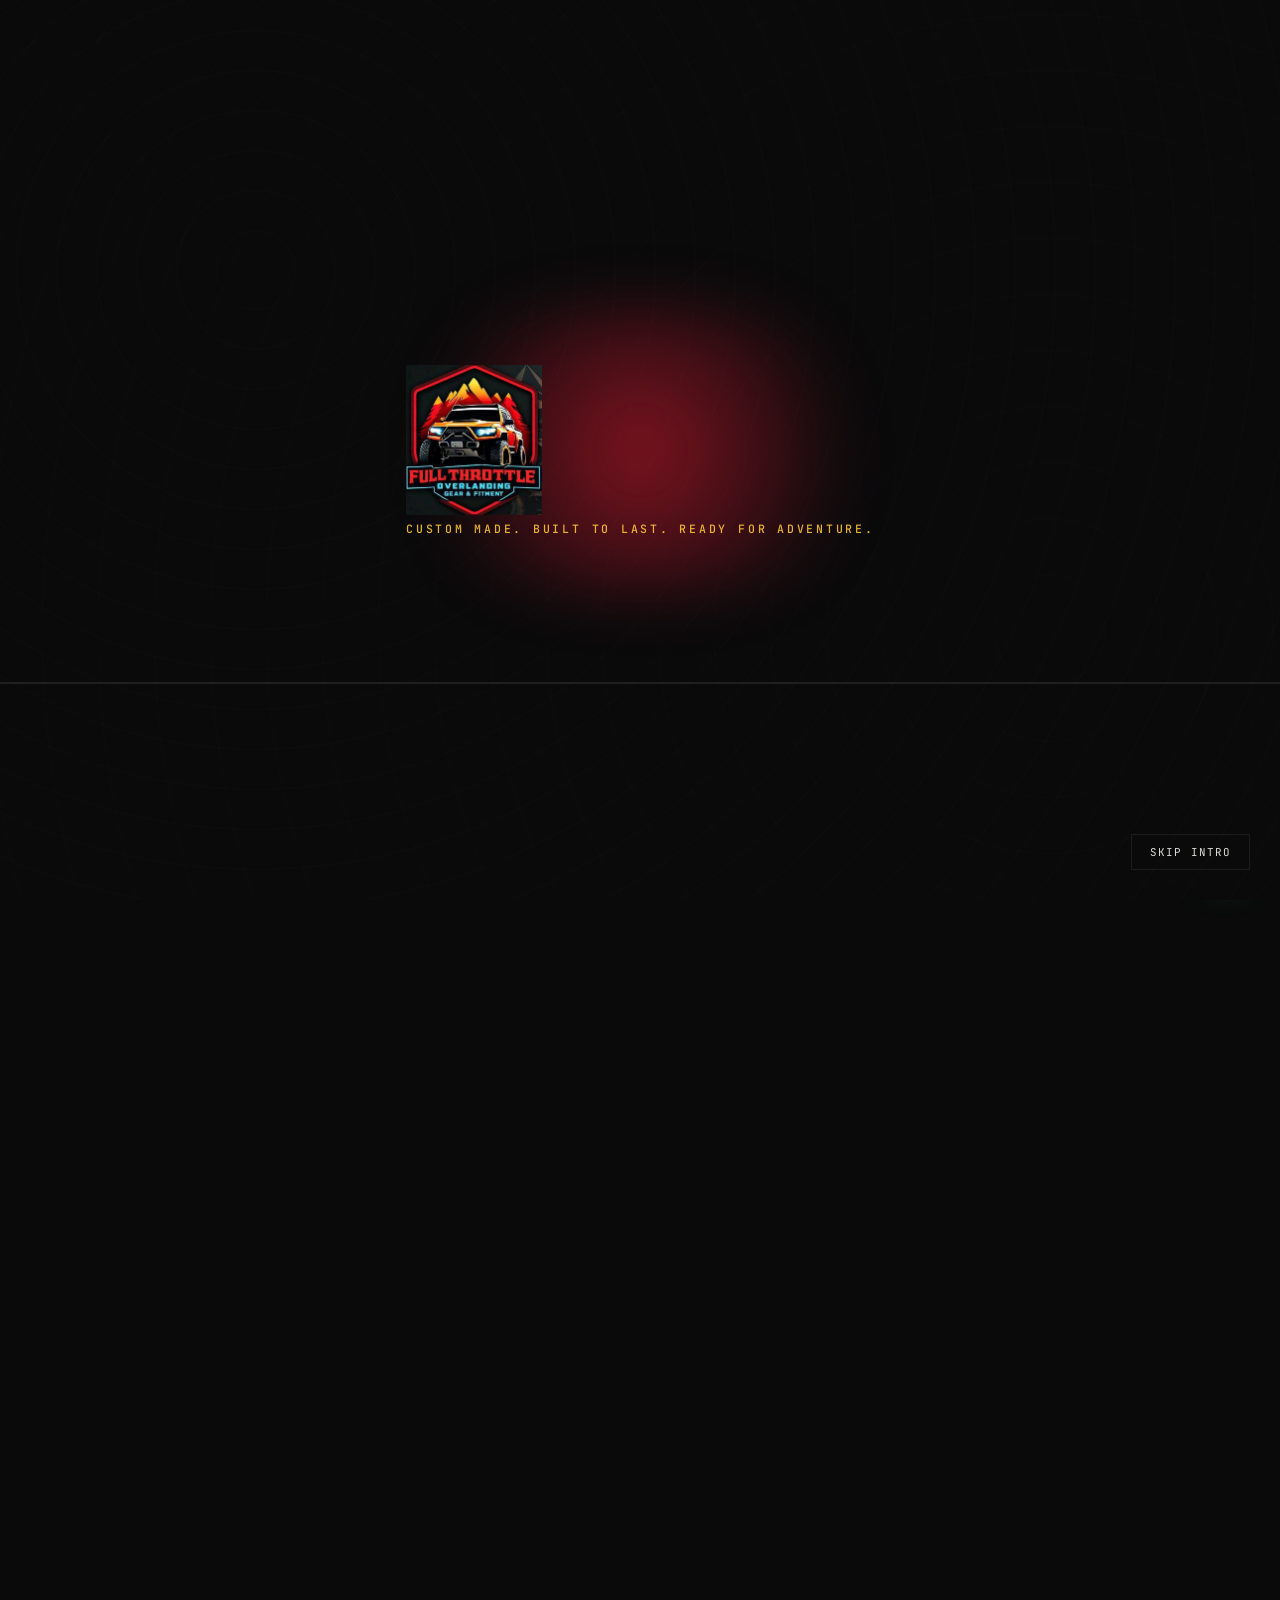
<file: index.html>
<!DOCTYPE html>
<html lang="en">
<head>
<meta charset="UTF-8">
<meta name="viewport" content="width=device-width, initial-scale=1.0">
<title>Full Throttle | Custom Upholstery, Overlanding Gear &amp; Canvas Work — Middelburg</title>
<meta name="description" content="Full Throttle Overlanding Gear &amp; Fitment is a custom manufacturing workshop in Industria, Middelburg — vehicle upholstery, overlanding gear, canvas work, protective covers and furniture upholstery, made to your measurements.">
<meta property="og:title" content="Full Throttle — Custom Made. Built To Last. Ready For Adventure.">
<meta property="og:description" content="Custom upholstery, overlanding gear, canvas work and protective covers, manufactured around your requirements in Industria, Middelburg.">
<meta property="og:type" content="website">
<meta property="og:image" content="assets/img/logo.jpg">
<link rel="icon" type="image/jpeg" href="assets/img/logo.jpg">
<link rel="stylesheet" href="css/style.css">
<script type="application/ld+json">
{"@context":"https://schema.org","@type":"LocalBusiness","name":"Full Throttle Overlanding Gear and Fitment","image":"assets/img/logo.jpg","telephone":"+27660631757","email":"fullthrottle.gearandfitment@gmail.com","address":{"@type":"PostalAddress","streetAddress":"18B Liter Street, Industria","addressLocality":"Middelburg","addressRegion":"Mpumalanga","addressCountry":"ZA"}}
</script>
</head>
<body>

<div class="scroll-progress"></div>

<!-- ============== INTRO ============== -->
<div id="intro">
  <div class="intro-topo topo"></div>
  <div class="intro-road"></div>
  <div class="intro-tracks">
    <svg width="300" height="4" viewBox="0 0 300 4"><line x1="0" y1="1" x2="300" y2="1" stroke="#C98A00" stroke-width="1" stroke-dasharray="6 10"/><line x1="0" y1="3" x2="300" y2="3" stroke="#C98A00" stroke-width="1" stroke-dasharray="6 10"/></svg>
  </div>
  <svg class="intro-dust" viewBox="0 0 360 80" width="360" height="80" aria-hidden="true">
    <ellipse cx="60" cy="60" rx="58" ry="15" fill="rgba(243,243,239,0.3)"/>
    <ellipse cx="130" cy="64" rx="74" ry="11" fill="rgba(243,243,239,0.18)"/>
  </svg>
  <svg class="intro-vehicle" viewBox="0 0 220 90" width="220" height="90" aria-hidden="true">
    <ellipse cx="55" cy="76" rx="52" ry="6" fill="rgba(0,0,0,0.5)"/>
    <path d="M12,64 L20,40 L48,26 L96,26 L114,40 L200,42 L206,52 L206,64 L188,64 L182,54 L138,54 L132,64 L64,64 L58,54 L26,54 L20,64 Z" fill="#0F0F10" stroke="#E31C33" stroke-width="1.4"/>
    <path d="M48,26 L58,40 L96,40 L96,26 Z" fill="#0A0A0B"/>
    <path d="M100,26 L114,40 L150,40 L138,28 Z" fill="#0A0A0B"/>
    <rect x="150" y="30" width="46" height="12" rx="2" fill="#1B1C1F"/>
    <circle cx="58" cy="66" r="15" fill="#0A0A0B" stroke="#2FAE5C" stroke-width="2"/>
    <circle cx="58" cy="66" r="6" fill="#232529"/>
    <circle cx="168" cy="66" r="15" fill="#0A0A0B" stroke="#2FAE5C" stroke-width="2"/>
    <circle cx="168" cy="66" r="6" fill="#232529"/>
    <circle cx="14" cy="52" r="4" fill="#FFC733"/>
    <rect x="198" y="46" width="8" height="6" fill="#E31C33"/>
  </svg>
  <div class="intro-logo">
    <div class="intro-logo-glow"></div>
    <img src="assets/img/logo.jpg" alt="Full Throttle Overlanding Gear and Fitment">
    <div class="intro-tagline">Custom Made. Built To Last. Ready For Adventure.</div>
  </div>
  <button class="intro-skip" type="button">Skip Intro</button>
</div>

<!-- ============== NAV ============== -->
<header class="topnav">
  <div class="container nav-row">
    <a href="index.html" class="nav-logo"><img src="assets/img/logo.jpg" alt="Full Throttle Overlanding Gear and Fitment"></a>
    <nav class="nav-links">
      <a href="index.html" class="active">Home</a>
      <a href="products.html">Products</a>
      <a href="work.html">Our Work</a>
      <a href="builds.html">Custom Builds</a>
      <a href="about.html">Workshop</a>
      <a href="contact.html">Contact</a>
    </nav>
    <div class="nav-actions">
      <a href="tel:+27660631757" class="nav-call">
        <svg viewBox="0 0 24 24" fill="none" stroke="currentColor" stroke-width="2"><path d="M22 16.9v3a2 2 0 0 1-2.2 2 19.8 19.8 0 0 1-8.6-3.1 19.5 19.5 0 0 1-6-6 19.8 19.8 0 0 1-3.1-8.7A2 2 0 0 1 4.1 2h3a2 2 0 0 1 2 1.7c.1.9.3 1.8.6 2.7a2 2 0 0 1-.4 2.1L8 9.9a16 16 0 0 0 6 6l1.4-1.4a2 2 0 0 1 2.1-.4c.9.3 1.8.5 2.7.6a2 2 0 0 1 1.8 2.2Z"/></svg>
        066 063 1757
      </a>
      <button class="btn btn-red btn-sm" type="button" data-wa-message="Hi Full Throttle, I'd like to get a quote for a custom project.">Get A Quote</button>
      <button class="burger" type="button" aria-label="Open menu"><span></span><span></span><span></span></button>
    </div>
  </div>
</header>

<div class="mobile-menu">
  <button class="mobile-menu-close" type="button" aria-label="Close menu">&times;</button>
  <img src="assets/img/logo.jpg" alt="Full Throttle" class="mobile-menu-logo">
  <nav class="nav-links">
    <a href="index.html" class="active">Home</a>
    <a href="products.html">Products</a>
    <a href="work.html">Our Work</a>
    <a href="builds.html">Custom Builds</a>
    <a href="about.html">Workshop</a>
    <a href="contact.html">Contact</a>
  </nav>
  <div class="mobile-menu-actions">
    <button class="btn btn-red btn-block" type="button" data-wa-message="Hi Full Throttle, I'd like to get a quote for a custom project.">Get A WhatsApp Quote</button>
    <a href="tel:+27660631757" class="btn btn-ghost btn-block">Call 066 063 1757</a>
    <button class="btn btn-green btn-block" type="button" data-wa-message="Hi Full Throttle, I'd like to get a quote for a custom project.">WhatsApp Us</button>
  </div>
</div>

<!-- ============== HERO ============== -->
<section class="stage">
  <div class="stage-media"><img src="assets/img/work/hero-canopy-rooftop-tent.jpg" alt="Custom canvas canopy and rooftop tent build by Full Throttle"></div>
  <div class="stage-overlay"></div>
  <div class="stage-glow red"></div>
  <div class="stage-glow green"></div>
  <div class="stage-content">
    <span class="tag">Custom Manufacturing Workshop</span>
    <h1 style="margin-top:20px;">BUILT TO HANDLE MORE.<span class="line2">MADE TO FIT YOUR ADVENTURE.</span></h1>
    <p class="lead">Custom upholstery, overlanding gear, canvas work &amp; protective covers — made around your requirements.</p>
    <div class="stage-ctas">
      <button class="btn btn-red" type="button" data-wa-message="Hi Full Throttle, I'd like to get a quote for a custom project.">
        <svg viewBox="0 0 32 32" fill="currentColor"><path d="M16 3C9.4 3 4 8.4 4 15c0 2.4.7 4.6 1.9 6.5L4 29l7.7-1.9c1.8 1 3.9 1.6 6.3 1.6 6.6 0 12-5.4 12-12S22.6 3 16 3z"/></svg>
        Get A WhatsApp Quote
      </button>
      <a href="work.html" class="btn btn-ghost">View Our Work <span class="arrow">→</span></a>
      <a href="products.html" class="stage-explore">Explore Products</a>
    </div>
  </div>
  <div class="stage-scroll">Scroll</div>
</section>

<div class="stitch-wrap"><div class="stitch"><span class="stitch-mark"></span><span class="stitch-line"></span><span class="stitch-mark"></span></div></div>

<!-- ============== MEASURE IT STATEMENT ============== -->
<section>
  <div class="container" style="padding:20px 0 90px; text-align:center;">
    <h2 class="reveal glow-yellow" style="max-width:900px; margin:0 auto;">If You Can Measure It, We Can Probably Cover It.</h2>
    <p class="lead reveal reveal-d1" style="margin:22px auto 0; max-width:640px; text-align:center;">Full Throttle specialises in custom-made and made-to-measure products — built around your vehicle, your equipment and your requirements, not what happens to be sitting on a shelf.</p>
  </div>
</section>

<!-- ============== DISCIPLINES ============== -->
<section>
  <div class="grid grid-6 reveal">
    <a href="products.html?cat=vehicles" class="tile" data-cursor="Explore">
      <div class="tile-icon"><svg viewBox="0 0 24 24" fill="none" stroke="currentColor" stroke-width="1.6"><path d="M20 7 12 3 4 7l8 4 8-4Z"/><path d="M4 7v10l8 4 8-4V7"/></svg></div>
      <h3>Vehicle Upholstery</h3><p>Seats, boots &amp; cargo liners.</p>
    </a>
    <a href="products.html?cat=overlanding" class="tile" data-cursor="Explore">
      <div class="tile-icon"><svg viewBox="0 0 24 24" fill="none" stroke="currentColor" stroke-width="1.6"><circle cx="12" cy="12" r="9"/><path d="m14.5 9.5-2 5-5 2 2-5 5-2Z"/></svg></div>
      <h3>Overlanding Gear</h3><p>Tents, awnings &amp; storage.</p>
    </a>
    <a href="products.html?cat=canvas" class="tile" data-cursor="Explore">
      <div class="tile-icon"><svg viewBox="0 0 24 24" fill="none" stroke="currentColor" stroke-width="1.6"><path d="M12 2 4 5v6c0 5.5 3.4 9.7 8 11 4.6-1.3 8-5.5 8-11V5l-8-3Z"/></svg></div>
      <h3>Canvas Work</h3><p>Canopies &amp; enclosures.</p>
    </a>
    <a href="products.html?cat=covers" class="tile" data-cursor="Explore">
      <div class="tile-icon"><svg viewBox="0 0 24 24" fill="none" stroke="currentColor" stroke-width="1.6"><rect x="4" y="8" width="16" height="12" rx="1"/><path d="M8 8V6a4 4 0 0 1 8 0v2"/></svg></div>
      <h3>Protective Covers</h3><p>Made to your dimensions.</p>
    </a>
    <a href="products.html?cat=furniture" class="tile" data-cursor="Explore">
      <div class="tile-icon"><svg viewBox="0 0 24 24" fill="none" stroke="currentColor" stroke-width="1.6"><path d="M6 4v9a2 2 0 0 0 2 2h8a2 2 0 0 0 2-2V4"/><path d="M6 20v-3h12v3"/></svg></div>
      <h3>Furniture Upholstery</h3><p>Chairs, stools &amp; benches.</p>
    </a>
    <a href="products.html?cat=custom" class="tile" data-cursor="Explore">
      <div class="tile-icon"><svg viewBox="0 0 24 24" fill="none" stroke="currentColor" stroke-width="1.6"><path d="M14.7 6.3a1 1 0 0 0 0 1.4l1.6 1.6a1 1 0 0 0 1.4 0l3.1-3.1a4 4 0 0 1-5.3 5.3L7 20l-3-3 8.5-8.5a4 4 0 0 1 5.3-5.3l-3.1 3.1Z"/></svg></div>
      <h3>Custom Manufacturing</h3><p>One-off builds &amp; repairs.</p>
    </a>
  </div>
</section>

<div class="stitch-wrap"><div class="stitch"><span class="stitch-mark"></span><span class="stitch-line"></span><span class="stitch-mark"></span></div></div>

<!-- ============== BUILT BY FULL THROTTLE ============== -->
<section style="padding:90px 0 20px;">
  <div class="container" style="padding-bottom:0;">
    <div class="section-head reveal">
      <span class="tag">Built By Full Throttle</span>
      <h2 style="margin-top:16px;">From The Workshop Floor.</h2>
    </div>
  </div>
  <div class="rail-wrap reveal reveal-d1">
    <div class="rail">
      <a class="rail-card" href="products.html?cat=canvas" data-cursor="Explore"><img src="assets/img/work/canvas-canopy-awning-bakkie.jpg" alt="Custom canopy"><div class="rail-card-overlay"><span class="tag">Canvas Work</span><h3>Custom Canopies</h3></div></a>
      <a class="rail-card" href="products.html?cat=vehicles" data-cursor="Explore"><img src="assets/img/work/vehicle-seat-stitch-detail-01.jpg" alt="Vehicle upholstery"><div class="rail-card-overlay"><span class="tag">Vehicle Upholstery</span><h3>Custom Seat Builds</h3></div></a>
      <a class="rail-card" href="products.html?cat=overlanding" data-cursor="Explore"><img src="assets/img/work/canvas-canopy-rooftop-tent-bakkie.jpg" alt="Rooftop tent cover"><div class="rail-card-overlay"><span class="tag">Overlanding</span><h3>Rooftop Tent Covers</h3></div></a>
      <a class="rail-card" href="products.html?cat=bags" data-cursor="Explore"><img src="assets/img/work/overlanding-gear-bag-green.jpg" alt="Overlanding gear bag"><div class="rail-card-overlay"><span class="tag">Overlanding</span><h3>Overlanding Bags</h3></div></a>
      <a class="rail-card" href="products.html?cat=canvas" data-cursor="Explore"><img src="assets/img/work/canvas-patio-enclosure-01.jpg" alt="Canvas enclosure"><div class="rail-card-overlay"><span class="tag">Canvas Work</span><h3>Canvas Enclosures</h3></div></a>
      <a class="rail-card" href="products.html?cat=vehicles" data-cursor="Explore"><img src="assets/img/work/vehicle-boot-liner-installed.jpg" alt="Boot and cargo liner"><div class="rail-card-overlay"><span class="tag">Vehicle Upholstery</span><h3>Boot &amp; Cargo Liners</h3></div></a>
      <a class="rail-card" href="products.html?cat=covers" data-cursor="Explore"><img src="assets/img/work/equipment-cover-tan.jpg" alt="Protective cover"><div class="rail-card-overlay"><span class="tag">Protective Covers</span><h3>Made-To-Measure Covers</h3></div></a>
      <a class="rail-card" href="products.html?cat=furniture" data-cursor="Explore"><img src="assets/img/work/furniture-bar-stools-row.jpg" alt="Furniture upholstery"><div class="rail-card-overlay"><span class="tag">Furniture</span><h3>Furniture Upholstery</h3></div></a>
    </div>
  </div>
  <div class="rail-hint">← Drag to explore →</div>
</section>

<div class="stitch-wrap"><div class="stitch"><span class="stitch-mark"></span><span class="stitch-line"></span><span class="stitch-mark"></span></div></div>

<!-- ============== WHY CHOOSE FULL THROTTLE ============== -->
<section style="padding:90px 0;">
  <div class="container" style="padding-bottom:0;">
    <div class="section-head reveal">
      <span class="tag">Why Choose Full Throttle</span>
      <h2 style="margin-top:16px;">Not Off The Shelf.</h2>
    </div>
  </div>
  <div class="grid grid-3">
    <div class="tile reveal">
      <div class="tile-icon"><svg viewBox="0 0 24 24" fill="none" stroke="currentColor" stroke-width="1.6"><path d="m5 13 4 4L19 7"/></svg></div>
      <h3>Custom Made</h3><p>Products built around your measurements and requirements.</p>
    </div>
    <div class="tile reveal reveal-d1">
      <div class="tile-icon"><svg viewBox="0 0 24 24" fill="none" stroke="currentColor" stroke-width="1.6"><path d="M12 2 4 5v6c0 5.5 3.4 9.7 8 11 4.6-1.3 8-5.5 8-11V5l-8-3Z"/></svg></div>
      <h3>Heavy-Duty Materials</h3><p>Built for demanding automotive, outdoor and overlanding environments.</p>
    </div>
    <div class="tile reveal reveal-d2">
      <div class="tile-icon"><svg viewBox="0 0 24 24" fill="none" stroke="currentColor" stroke-width="1.6"><path d="M4 12h4l2-6 4 12 2-6h4"/></svg></div>
      <h3>Industrial Stitching</h3><p>Strong construction and reinforced finishing.</p>
    </div>
    <div class="tile reveal">
      <div class="tile-icon"><svg viewBox="0 0 24 24" fill="none" stroke="currentColor" stroke-width="1.6"><circle cx="12" cy="12" r="9"/><path d="m14.5 9.5-2 5-5 2 2-5 5-2Z"/></svg></div>
      <h3>Built For Adventure</h3><p>Practical solutions for 4x4, camping and overlanding use.</p>
    </div>
    <div class="tile reveal reveal-d1">
      <div class="tile-icon"><svg viewBox="0 0 24 24" fill="none" stroke="currentColor" stroke-width="1.6"><path d="M3 12a9 9 0 1 0 3-6.7"/><path d="M3 4v5h5"/></svg></div>
      <h3>Repairs &amp; Restoration</h3><p>Giving worn upholstery and equipment a new life.</p>
    </div>
    <div class="tile reveal reveal-d2">
      <div class="tile-icon"><svg viewBox="0 0 24 24" fill="none" stroke="currentColor" stroke-width="1.6"><path d="M12 2v20M2 12h20"/></svg></div>
      <h3>Personalised Finishes</h3><p>Custom colours, stitching, embroidery and branding available.</p>
    </div>
  </div>
</section>

<div class="stitch-wrap"><div class="stitch"><span class="stitch-mark"></span><span class="stitch-line"></span><span class="stitch-mark"></span></div></div>

<!-- ============== CONFIGURATOR ============== -->
<section style="padding:90px 0;">
  <div class="container" style="padding-bottom:0;">
    <div class="section-head center reveal" style="margin-inline:auto;">
      <span class="tag">Start Your Build</span>
      <h2 style="margin-top:16px;">What Do You Need Made?</h2>
    </div>
    <div class="configurator reveal reveal-d1" id="configurator">
      <div class="config-step active" data-step="1">
        <p class="lead" style="margin:0 auto; text-align:center; max-width:520px;">Choose a category to get started — we'll ask a few quick questions, then send it straight to WhatsApp.</p>
        <div class="config-options">
          <div class="config-option">Vehicle</div>
          <div class="config-option">Camping</div>
          <div class="config-option">Canvas</div>
          <div class="config-option">Cover</div>
          <div class="config-option">Bag</div>
          <div class="config-option">Furniture</div>
          <div class="config-option">Motorcycle</div>
          <div class="config-option">Something Custom</div>
        </div>
      </div>
      <div class="config-step" data-step="2">
        <button type="button" class="config-back">&larr; Back</button>
        <h3 style="color:var(--white); margin-bottom:6px;">What Should We Know?</h3>
        <p style="margin-bottom:10px;">Building a quote for: <strong class="config-selected" style="color:var(--yellow-bright);"></strong></p>
        <form id="configForm">
          <div class="config-form">
            <div class="field"><label for="cfg-vehicle">Vehicle (If Relevant)</label><input type="text" id="cfg-vehicle" name="vehicle" placeholder="e.g. Toyota Hilux"></div>
            <div class="field"><label for="cfg-dimensions">Approx. Dimensions</label><input type="text" id="cfg-dimensions" name="dimensions" placeholder="e.g. 1.5m x 1m"></div>
            <div class="field"><label for="cfg-material">Preferred Material</label><input type="text" id="cfg-material" name="material" placeholder="e.g. heavy-duty canvas"></div>
            <div class="field"><label for="cfg-colour">Preferred Colour</label><input type="text" id="cfg-colour" name="colour" placeholder="e.g. black"></div>
            <div class="field"><label for="cfg-quantity">Quantity</label><input type="text" id="cfg-quantity" name="quantity" placeholder="e.g. 1"></div>
            <div class="field full"><label for="cfg-description">Description</label><textarea id="cfg-description" name="description" rows="3" placeholder="Tell us more..."></textarea></div>
          </div>
          <button type="submit" class="btn btn-green btn-block" style="margin-top:10px;">
            <svg viewBox="0 0 32 32" fill="currentColor"><path d="M16 3C9.4 3 4 8.4 4 15c0 2.4.7 4.6 1.9 6.5L4 29l7.7-1.9c1.8 1 3.9 1.6 6.3 1.6 6.6 0 12-5.4 12-12S22.6 3 16 3z"/></svg>
            Send To Full Throttle On WhatsApp
          </button>
        </form>
      </div>
    </div>
  </div>
</section>

<div class="stitch-wrap"><div class="stitch"><span class="stitch-mark"></span><span class="stitch-line"></span><span class="stitch-mark"></span></div></div>

<!-- ============== MATERIAL SHOWCASE ============== -->
<section style="padding:90px 0 0;">
  <div class="container" style="padding-bottom:0;">
    <div class="section-head reveal">
      <span class="tag">What We Build With</span>
      <h2 style="margin-top:16px;">Built From Tougher Stuff.</h2>
    </div>
  </div>
  <div class="material-grid reveal">
    <div class="material-tile"><img loading="lazy" src="assets/img/work/canvas-tent-enclosure-interior-01.jpg" alt="Heavy-duty canvas"><span>Heavy-Duty Canvas</span></div>
    <div class="material-tile"><img loading="lazy" src="assets/img/work/storage-bag-grey-standing-01.jpg" alt="PVC-coated fabric"><span>PVC-Coated Fabric</span></div>
    <div class="material-tile"><img loading="lazy" src="assets/img/work/vehicle-seat-rear-black-diamond.jpg" alt="Automotive vinyl"><span>Automotive Vinyl</span></div>
    <div class="material-tile"><img loading="lazy" src="assets/img/work/vehicle-seat-rear-tan-01.jpg" alt="Leatherette"><span>Leatherette</span></div>
    <div class="material-tile"><img loading="lazy" src="assets/img/work/storage-bag-green-standing.jpg" alt="Ripstop fabric"><span>Ripstop</span></div>
    <div class="material-tile"><img loading="lazy" src="assets/img/work/braai-carry-bag-open.jpg" alt="Webbing"><span>Webbing</span></div>
    <div class="material-tile"><img loading="lazy" src="assets/img/work/vehicle-seat-stitch-detail-02.jpg" alt="Industrial thread"><span>Industrial Thread</span></div>
    <div class="material-tile"><img loading="lazy" src="assets/img/work/utility-organiser-bag-open.jpg" alt="Zips"><span>Heavy-Duty Zips</span></div>
    <div class="material-tile"><img loading="lazy" src="assets/img/work/canvas-tent-enclosure-interior-02.jpg" alt="Mesh"><span>Insect Mesh</span></div>
    <div class="material-tile"><img loading="lazy" src="assets/img/work/vehicle-seat-headrests-pair.jpg" alt="Foam"><span>Upholstery Foam</span></div>
    <div class="material-tile"><img loading="lazy" src="assets/img/work/vehicle-boot-liner-01.jpg" alt="Reinforced seams"><span>Reinforced Seams</span></div>
    <div class="material-tile"><img loading="lazy" src="assets/img/work/storage-bag-grey-standing-02.jpg" alt="Embroidery"><span>Custom Embroidery</span></div>
  </div>
</section>

<!-- ============== STATS ============== -->
<section style="padding-top:0;">
  <div class="stat-row reveal">
    <div class="stat"><div class="stat-num" data-count="27">0</div><div class="stat-label">Custom Products</div></div>
    <div class="stat"><div class="stat-num" data-count="5">0</div><div class="stat-label">Core Disciplines</div></div>
    <div class="stat"><div class="stat-num" data-count="7">0</div><div class="stat-label">Catalogue Categories</div></div>
    <div class="stat"><div class="stat-num" data-count="100" data-suffix="%">0</div><div class="stat-label">Made To Measure</div></div>
  </div>
</section>

<!-- ============== FINAL CTA ============== -->
<section class="section-red">
  <div class="container" style="padding:100px 0; text-align:center;">
    <h2 class="reveal" style="color:var(--white);">Custom Made.<br>Built To Last.<br>Ready For Adventure.</h2>
    <p class="lead reveal reveal-d1" style="margin:22px auto 34px; color:var(--white); opacity:0.92;">From vehicle upholstery and custom canvas work to overlanding gear, protective covers and one-off builds — Full Throttle manufactures solutions around what you need.</p>
    <button class="btn btn-yellow reveal reveal-d2" type="button" data-wa-message="Hi Full Throttle, I have a custom project I'd like you to manufacture. I would like to send you photos and measurements for a quote.">Start Your Custom Build On WhatsApp</button>
  </div>
</section>

<!-- ============== FOOTER ============== -->
<footer class="site-footer">
  <div class="container footer-top">
    <div class="footer-logo footer-brand">
      <img src="assets/img/logo.jpg" alt="Full Throttle Overlanding Gear and Fitment">
      <p>Custom Made. Built To Last. Ready For Adventure.</p>
    </div>
    <div class="footer-col">
      <h4>Navigate</h4>
      <ul>
        <li><a href="index.html">Home</a></li>
        <li><a href="products.html">Products</a></li>
        <li><a href="work.html">Our Work</a></li>
        <li><a href="builds.html">Custom Builds</a></li>
        <li><a href="about.html">Workshop</a></li>
        <li><a href="contact.html">Contact</a></li>
      </ul>
    </div>
    <div class="footer-col">
      <h4>Contact</h4>
      <ul>
        <li><a href="tel:+27660631757">066 063 1757</a></li>
        <li><a href="mailto:fullthrottle.gearandfitment@gmail.com">fullthrottle.gearandfitment@gmail.com</a></li>
        <li><span>18B Liter Street, Industria</span></li>
        <li><span>Middelburg, Mpumalanga</span></li>
      </ul>
    </div>
    <div class="footer-col footer-cta">
      <h4>Get In Touch</h4>
      <button class="btn btn-green" type="button" data-wa-message="Hi Full Throttle, I have a custom project I'd like you to manufacture. I would like to send you photos and measurements for a quote.">
        <svg viewBox="0 0 32 32" fill="currentColor"><path d="M16 3C9.4 3 4 8.4 4 15c0 2.4.7 4.6 1.9 6.5L4 29l7.7-1.9c1.8 1 3.9 1.6 6.3 1.6 6.6 0 12-5.4 12-12S22.6 3 16 3z"/></svg>
        Start Your Build
      </button>
    </div>
  </div>
  <div class="footer-bottom">
    <span>&copy; 2026 Full Throttle Overlanding Gear and Fitment.</span>
    <span>18B Liter Street, Industria, Middelburg, Mpumalanga, South Africa</span>
  </div>
</footer>

<button class="fab-wa" type="button" data-wa-message="Hi Full Throttle, I'd like to get a quote for a custom project." aria-label="WhatsApp Full Throttle">
  <svg viewBox="0 0 32 32" fill="currentColor"><path d="M16 3C9.4 3 4 8.4 4 15c0 2.4.7 4.6 1.9 6.5L4 29l7.7-1.9c1.8 1 3.9 1.6 6.3 1.6 6.6 0 12-5.4 12-12S22.6 3 16 3zm6.9 17.1c-.3.8-1.7 1.6-2.3 1.6-.6.1-1.3.1-2.1-.1-.5-.2-1.1-.4-1.9-.7-3.3-1.4-5.5-4.7-5.6-4.9-.2-.2-1.3-1.8-1.3-3.4s.8-2.4 1.1-2.8c.3-.3.7-.4.9-.4h.6c.2 0 .5 0 .7.6.3.7.9 2.4 1 2.6.1.2.2.4 0 .6-.1.2-.2.4-.4.6-.2.2-.4.5-.6.6-.2.2-.4.4-.2.8.2.4 1 1.6 2.1 2.6 1.4 1.3 2.6 1.7 3 1.9.4.2.6.2.8-.1.2-.3.9-1.1 1.2-1.4.3-.3.5-.3.8-.2.3.1 2 1 2.4 1.1.4.2.6.3.7.4.1.3.1.9-.2 1.7z"/></svg>
</button>

<script src="js/main.js"></script>
</body>
</html>
</file>
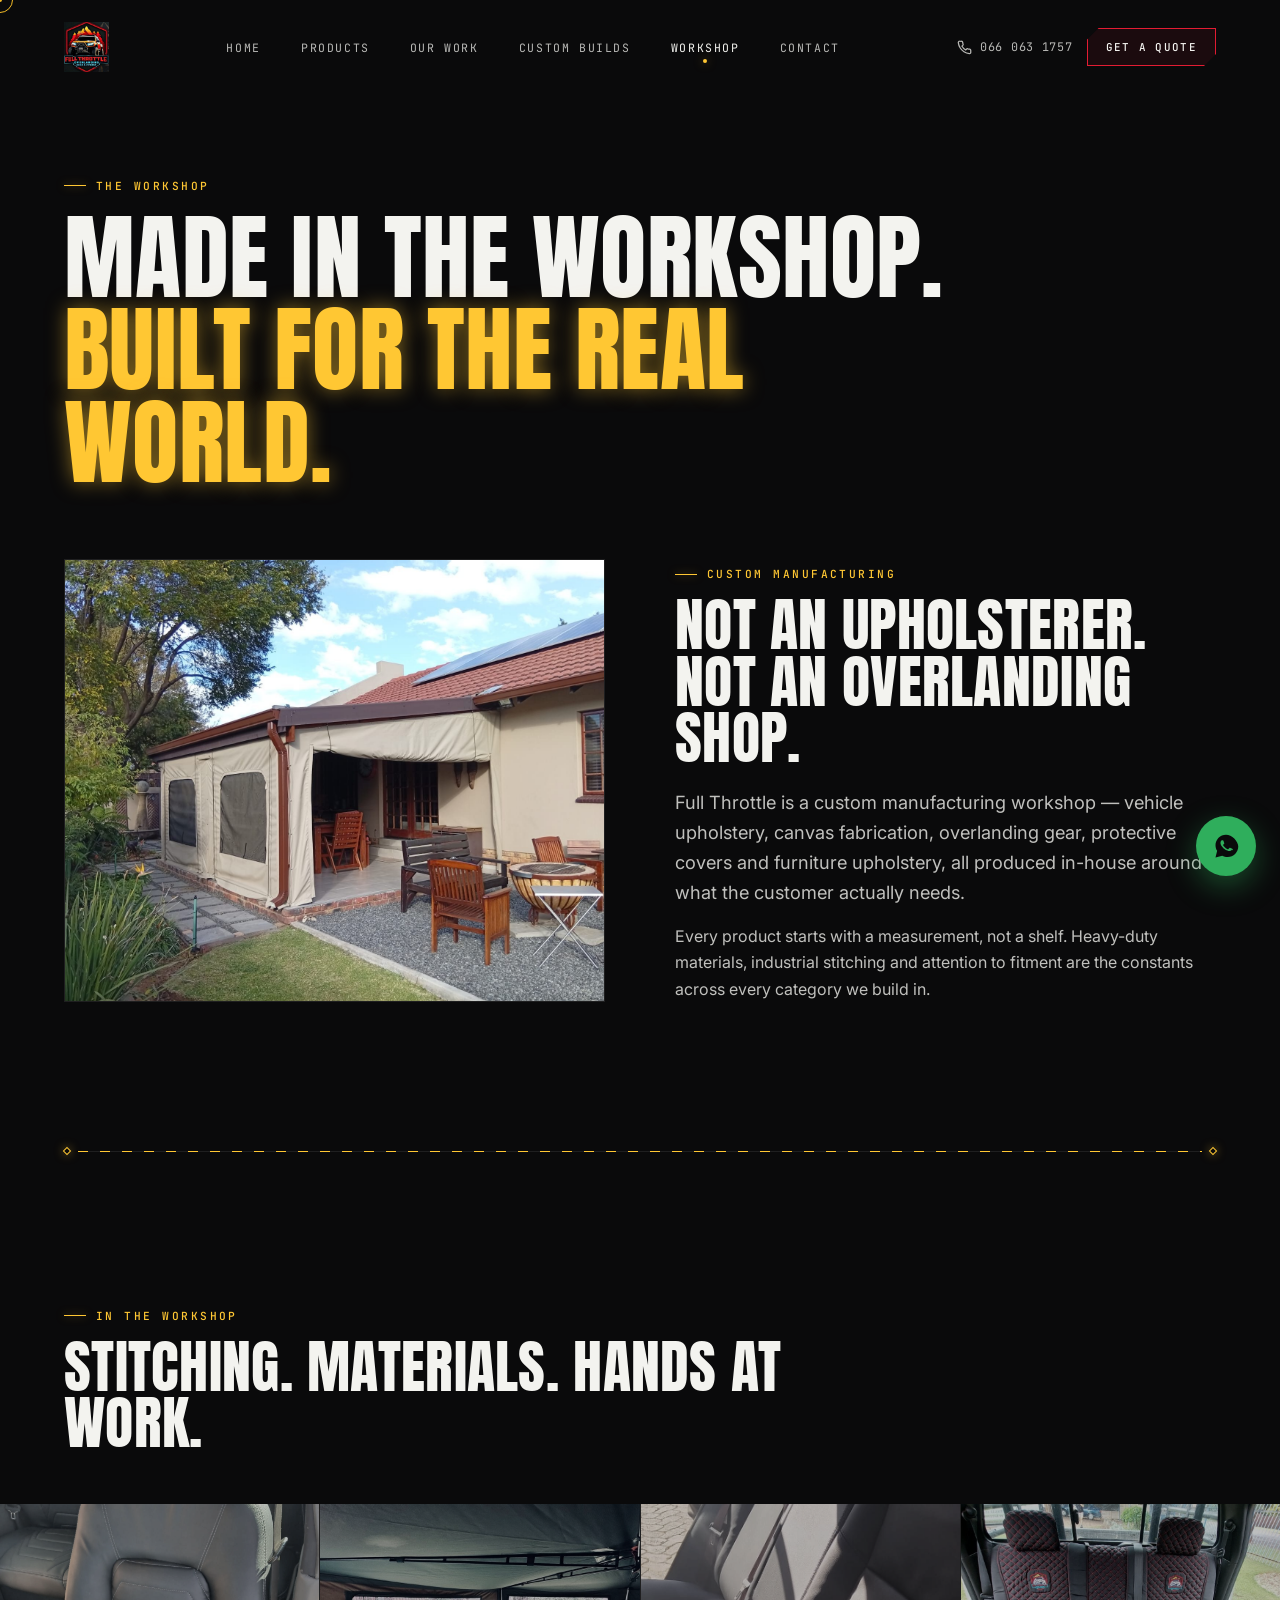
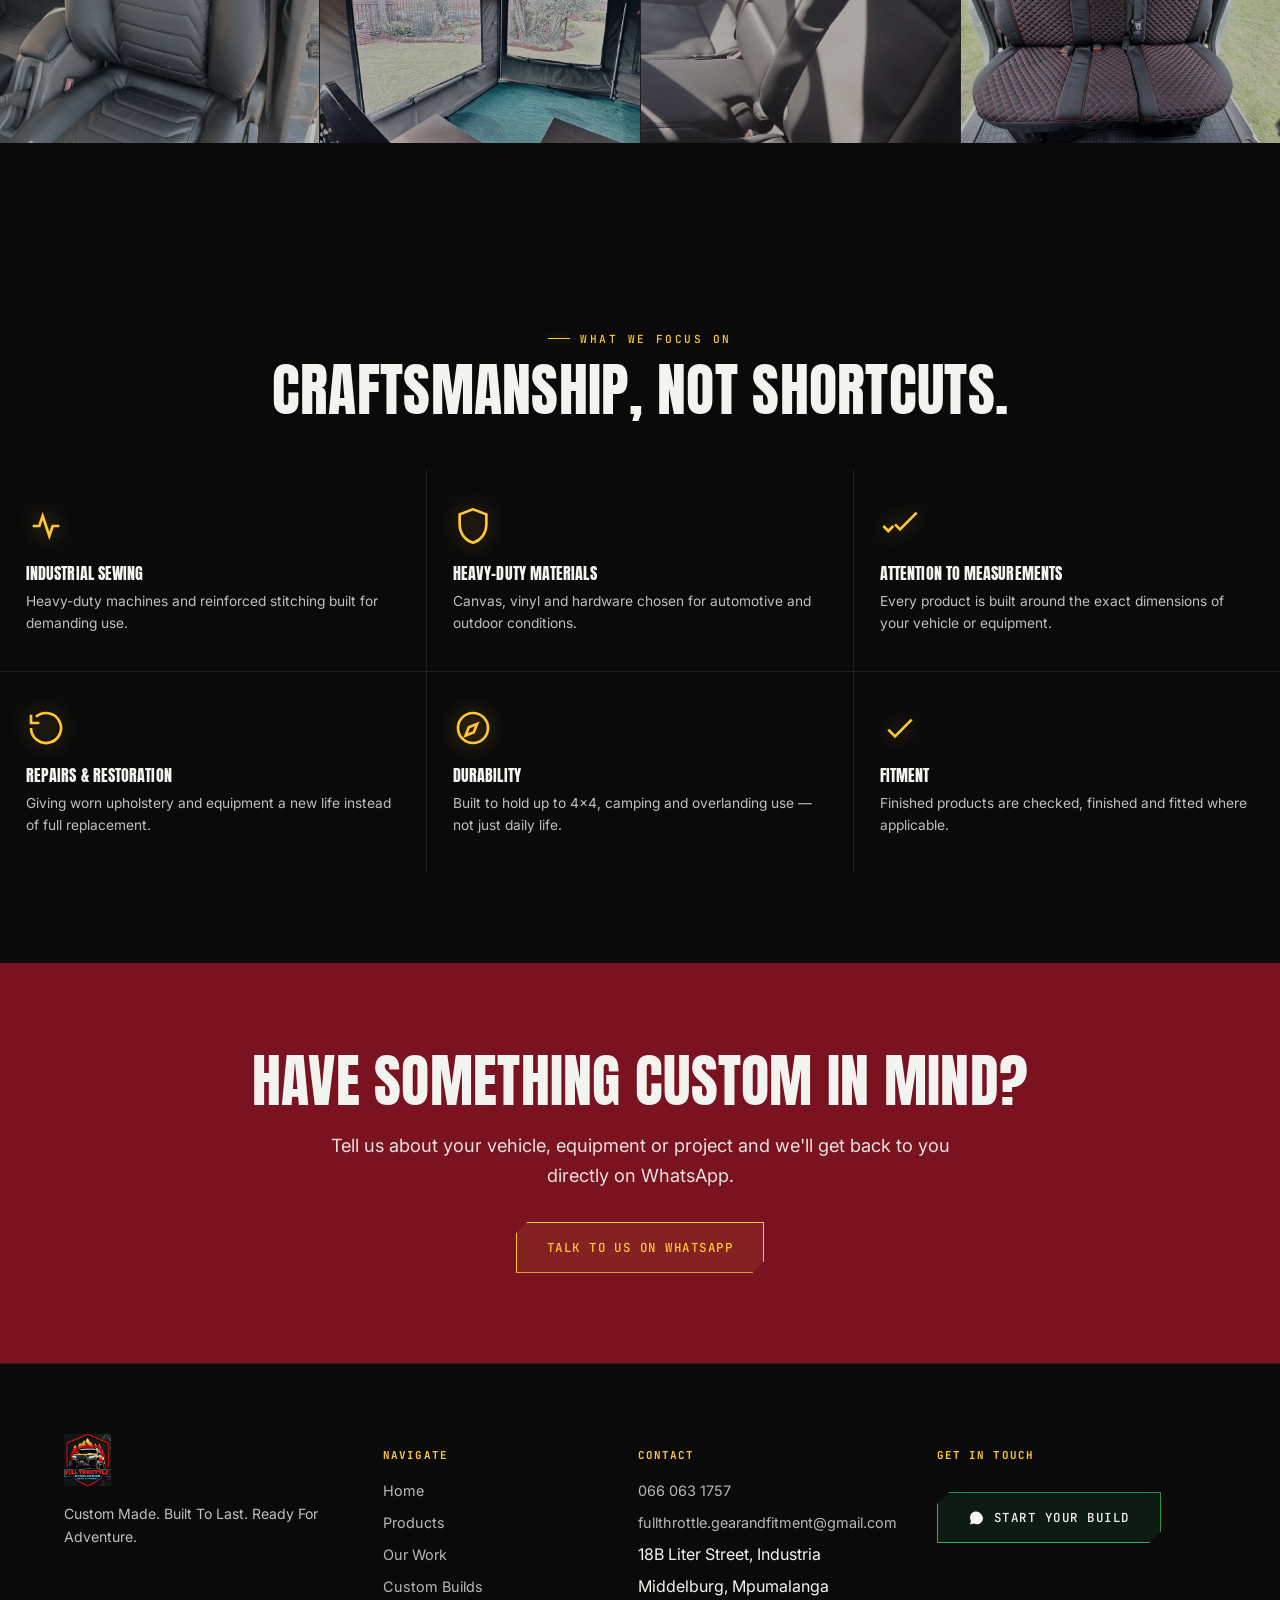
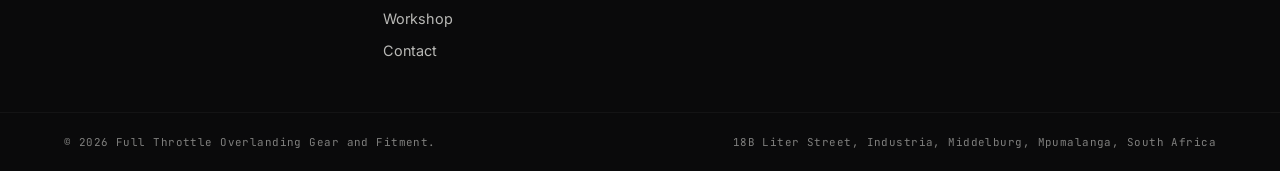
<file: about.html>
<!DOCTYPE html>
<html lang="en">
<head>
<meta charset="UTF-8">
<meta name="viewport" content="width=device-width, initial-scale=1.0">
<title>The Workshop | Full Throttle Overlanding Gear and Fitment</title>
<meta name="description" content="Made in the workshop, built for the real world. Custom manufacturing, industrial sewing and upholstery craftsmanship from Full Throttle in Industria, Middelburg.">
<meta property="og:title" content="The Workshop — Full Throttle">
<meta property="og:description" content="Custom manufacturing, industrial sewing and upholstery craftsmanship.">
<meta property="og:type" content="website">
<meta property="og:image" content="assets/img/logo.jpg">
<link rel="icon" type="image/jpeg" href="assets/img/logo.jpg">
<link rel="stylesheet" href="css/style.css">
</head>
<body>

<div class="scroll-progress"></div>

<header class="topnav scrolled">
  <div class="container nav-row">
    <a href="index.html" class="nav-logo"><img src="assets/img/logo.jpg" alt="Full Throttle Overlanding Gear and Fitment"></a>
    <nav class="nav-links">
      <a href="index.html">Home</a>
      <a href="products.html">Products</a>
      <a href="work.html">Our Work</a>
      <a href="builds.html">Custom Builds</a>
      <a href="about.html" class="active">Workshop</a>
      <a href="contact.html">Contact</a>
    </nav>
    <div class="nav-actions">
      <a href="tel:+27660631757" class="nav-call">
        <svg viewBox="0 0 24 24" fill="none" stroke="currentColor" stroke-width="2"><path d="M22 16.9v3a2 2 0 0 1-2.2 2 19.8 19.8 0 0 1-8.6-3.1 19.5 19.5 0 0 1-6-6 19.8 19.8 0 0 1-3.1-8.7A2 2 0 0 1 4.1 2h3a2 2 0 0 1 2 1.7c.1.9.3 1.8.6 2.7a2 2 0 0 1-.4 2.1L8 9.9a16 16 0 0 0 6 6l1.4-1.4a2 2 0 0 1 2.1-.4c.9.3 1.8.5 2.7.6a2 2 0 0 1 1.8 2.2Z"/></svg>
        066 063 1757
      </a>
      <button class="btn btn-red btn-sm" type="button" data-wa-message="Hi Full Throttle, I'd like to get a quote for a custom project.">Get A Quote</button>
      <button class="burger" type="button" aria-label="Open menu"><span></span><span></span><span></span></button>
    </div>
  </div>
</header>

<div class="mobile-menu">
  <button class="mobile-menu-close" type="button" aria-label="Close menu">&times;</button>
  <img src="assets/img/logo.jpg" alt="Full Throttle" class="mobile-menu-logo">
  <nav class="nav-links">
    <a href="index.html">Home</a>
    <a href="products.html">Products</a>
    <a href="work.html">Our Work</a>
    <a href="builds.html">Custom Builds</a>
    <a href="about.html" class="active">Workshop</a>
    <a href="contact.html">Contact</a>
  </nav>
  <div class="mobile-menu-actions">
    <button class="btn btn-red btn-block" type="button" data-wa-message="Hi Full Throttle, I'd like to get a quote for a custom project.">Get A WhatsApp Quote</button>
    <a href="tel:+27660631757" class="btn btn-ghost btn-block">Call 066 063 1757</a>
    <button class="btn btn-green btn-block" type="button" data-wa-message="Hi Full Throttle, I'd like to get a quote for a custom project.">WhatsApp Us</button>
  </div>
</div>

<section style="padding:170px var(--edge) 70px;">
  <div class="container" style="padding:0;">
    <span class="tag reveal">The Workshop</span>
    <h1 class="reveal reveal-d1" style="margin-top:18px; max-width:900px;">Made In The Workshop.<br><span class="glow-yellow">Built For The Real World.</span></h1>
  </div>
</section>

<section>
  <div class="container" style="padding-bottom:90px;">
    <div class="split">
      <img class="reveal" src="assets/img/work/canvas-patio-enclosure-02.jpg" alt="Full Throttle patio enclosure build">
      <div class="reveal reveal-d2">
        <span class="tag">Custom Manufacturing</span>
        <h2 style="margin-top:16px;">Not An Upholsterer. Not An Overlanding Shop.</h2>
        <p class="lead" style="margin-top:20px;">Full Throttle is a custom manufacturing workshop — vehicle upholstery, canvas fabrication, overlanding gear, protective covers and furniture upholstery, all produced in-house around what the customer actually needs.</p>
        <p style="margin-top:16px;">Every product starts with a measurement, not a shelf. Heavy-duty materials, industrial stitching and attention to fitment are the constants across every category we build in.</p>
      </div>
    </div>
  </div>
</section>

<div class="stitch-wrap"><div class="stitch"><span class="stitch-mark"></span><span class="stitch-line"></span><span class="stitch-mark"></span></div></div>

<!-- ============== CLOSE-UP CRAFT GRID ============== -->
<section style="padding:90px 0;">
  <div class="container" style="padding-bottom:0;">
    <div class="section-head reveal">
      <span class="tag">In The Workshop</span>
      <h2 style="margin-top:16px;">Stitching. Materials. Hands At Work.</h2>
    </div>
  </div>
  <div class="material-grid reveal" style="grid-template-columns:repeat(4,1fr);">
    <div class="material-tile" style="aspect-ratio:4/3;"><img loading="lazy" src="assets/img/work/vehicle-seat-bucket-detail.jpg" alt="Industrial stitching detail"><span>Industrial Stitching</span></div>
    <div class="material-tile" style="aspect-ratio:4/3;"><img loading="lazy" src="assets/img/work/canvas-tent-enclosure-interior-03.jpg" alt="Heavy-duty canvas"><span>Canvas Fabrication</span></div>
    <div class="material-tile" style="aspect-ratio:4/3;"><img loading="lazy" src="assets/img/work/vehicle-seat-rear-black-01.jpg" alt="Upholstery in progress"><span>Upholstery Craftsmanship</span></div>
    <div class="material-tile" style="aspect-ratio:4/3;"><img loading="lazy" src="assets/img/work/vehicle-seats-maroon-custom-01.jpg" alt="Finished product detail"><span>Finished Product Detail</span></div>
  </div>
</section>

<!-- ============== WHAT WE FOCUS ON ============== -->
<section style="padding:90px 0;">
  <div class="container" style="padding-bottom:0;">
    <div class="section-head center reveal" style="margin-inline:auto;">
      <span class="tag">What We Focus On</span>
      <h2 style="margin-top:16px;">Craftsmanship, Not Shortcuts.</h2>
    </div>
  </div>
  <div class="grid grid-3">
    <div class="tile reveal">
      <div class="tile-icon"><svg viewBox="0 0 24 24" fill="none" stroke="currentColor" stroke-width="1.6"><path d="M4 12h4l2-6 4 12 2-6h4"/></svg></div>
      <h3>Industrial Sewing</h3><p>Heavy-duty machines and reinforced stitching built for demanding use.</p>
    </div>
    <div class="tile reveal reveal-d1">
      <div class="tile-icon"><svg viewBox="0 0 24 24" fill="none" stroke="currentColor" stroke-width="1.6"><path d="M12 2 4 5v6c0 5.5 3.4 9.7 8 11 4.6-1.3 8-5.5 8-11V5l-8-3Z"/></svg></div>
      <h3>Heavy-Duty Materials</h3><p>Canvas, vinyl and hardware chosen for automotive and outdoor conditions.</p>
    </div>
    <div class="tile reveal reveal-d2">
      <div class="tile-icon"><svg viewBox="0 0 24 24" fill="none" stroke="currentColor" stroke-width="1.6"><path d="M9 11l3 3L22 4M2 12l3 3 3-3"/></svg></div>
      <h3>Attention To Measurements</h3><p>Every product is built around the exact dimensions of your vehicle or equipment.</p>
    </div>
    <div class="tile reveal">
      <div class="tile-icon"><svg viewBox="0 0 24 24" fill="none" stroke="currentColor" stroke-width="1.6"><path d="M3 12a9 9 0 1 0 3-6.7"/><path d="M3 4v5h5"/></svg></div>
      <h3>Repairs &amp; Restoration</h3><p>Giving worn upholstery and equipment a new life instead of full replacement.</p>
    </div>
    <div class="tile reveal reveal-d1">
      <div class="tile-icon"><svg viewBox="0 0 24 24" fill="none" stroke="currentColor" stroke-width="1.6"><circle cx="12" cy="12" r="9"/><path d="m14.5 9.5-2 5-5 2 2-5 5-2Z"/></svg></div>
      <h3>Durability</h3><p>Built to hold up to 4x4, camping and overlanding use — not just daily life.</p>
    </div>
    <div class="tile reveal reveal-d2">
      <div class="tile-icon"><svg viewBox="0 0 24 24" fill="none" stroke="currentColor" stroke-width="1.6"><path d="m5 13 4 4L19 7"/></svg></div>
      <h3>Fitment</h3><p>Finished products are checked, finished and fitted where applicable.</p>
    </div>
  </div>
</section>

<section class="section-red">
  <div class="container" style="padding:90px 0; text-align:center;">
    <h2 class="reveal" style="color:var(--white);">Have Something Custom In Mind?</h2>
    <p class="lead reveal reveal-d1" style="margin:20px auto 32px; color:var(--white); opacity:0.92;">Tell us about your vehicle, equipment or project and we'll get back to you directly on WhatsApp.</p>
    <button class="btn btn-yellow reveal reveal-d2" type="button" data-wa-message="Hi Full Throttle, I have something custom in mind and would like to talk it through.">Talk To Us On WhatsApp</button>
  </div>
</section>

<footer class="site-footer">
  <div class="container footer-top">
    <div class="footer-logo footer-brand">
      <img src="assets/img/logo.jpg" alt="Full Throttle Overlanding Gear and Fitment">
      <p>Custom Made. Built To Last. Ready For Adventure.</p>
    </div>
    <div class="footer-col">
      <h4>Navigate</h4>
      <ul>
        <li><a href="index.html">Home</a></li>
        <li><a href="products.html">Products</a></li>
        <li><a href="work.html">Our Work</a></li>
        <li><a href="builds.html">Custom Builds</a></li>
        <li><a href="about.html">Workshop</a></li>
        <li><a href="contact.html">Contact</a></li>
      </ul>
    </div>
    <div class="footer-col">
      <h4>Contact</h4>
      <ul>
        <li><a href="tel:+27660631757">066 063 1757</a></li>
        <li><a href="mailto:fullthrottle.gearandfitment@gmail.com">fullthrottle.gearandfitment@gmail.com</a></li>
        <li><span>18B Liter Street, Industria</span></li>
        <li><span>Middelburg, Mpumalanga</span></li>
      </ul>
    </div>
    <div class="footer-col footer-cta">
      <h4>Get In Touch</h4>
      <button class="btn btn-green" type="button" data-wa-message="Hi Full Throttle, I have a custom project I'd like you to manufacture. I would like to send you photos and measurements for a quote.">
        <svg viewBox="0 0 32 32" fill="currentColor"><path d="M16 3C9.4 3 4 8.4 4 15c0 2.4.7 4.6 1.9 6.5L4 29l7.7-1.9c1.8 1 3.9 1.6 6.3 1.6 6.6 0 12-5.4 12-12S22.6 3 16 3z"/></svg>
        Start Your Build
      </button>
    </div>
  </div>
  <div class="footer-bottom">
    <span>&copy; 2026 Full Throttle Overlanding Gear and Fitment.</span>
    <span>18B Liter Street, Industria, Middelburg, Mpumalanga, South Africa</span>
  </div>
</footer>

<button class="fab-wa" type="button" data-wa-message="Hi Full Throttle, I'd like to get a quote for a custom project." aria-label="WhatsApp Full Throttle">
  <svg viewBox="0 0 32 32" fill="currentColor"><path d="M16 3C9.4 3 4 8.4 4 15c0 2.4.7 4.6 1.9 6.5L4 29l7.7-1.9c1.8 1 3.9 1.6 6.3 1.6 6.6 0 12-5.4 12-12S22.6 3 16 3zm6.9 17.1c-.3.8-1.7 1.6-2.3 1.6-.6.1-1.3.1-2.1-.1-.5-.2-1.1-.4-1.9-.7-3.3-1.4-5.5-4.7-5.6-4.9-.2-.2-1.3-1.8-1.3-3.4s.8-2.4 1.1-2.8c.3-.3.7-.4.9-.4h.6c.2 0 .5 0 .7.6.3.7.9 2.4 1 2.6.1.2.2.4 0 .6-.1.2-.2.4-.4.6-.2.2-.4.5-.6.6-.2.2-.4.4-.2.8.2.4 1 1.6 2.1 2.6 1.4 1.3 2.6 1.7 3 1.9.4.2.6.2.8-.1.2-.3.9-1.1 1.2-1.4.3-.3.5-.3.8-.2.3.1 2 1 2.4 1.1.4.2.6.3.7.4.1.3.1.9-.2 1.7z"/></svg>
</button>

<script src="js/main.js"></script>
</body>
</html>
</file>
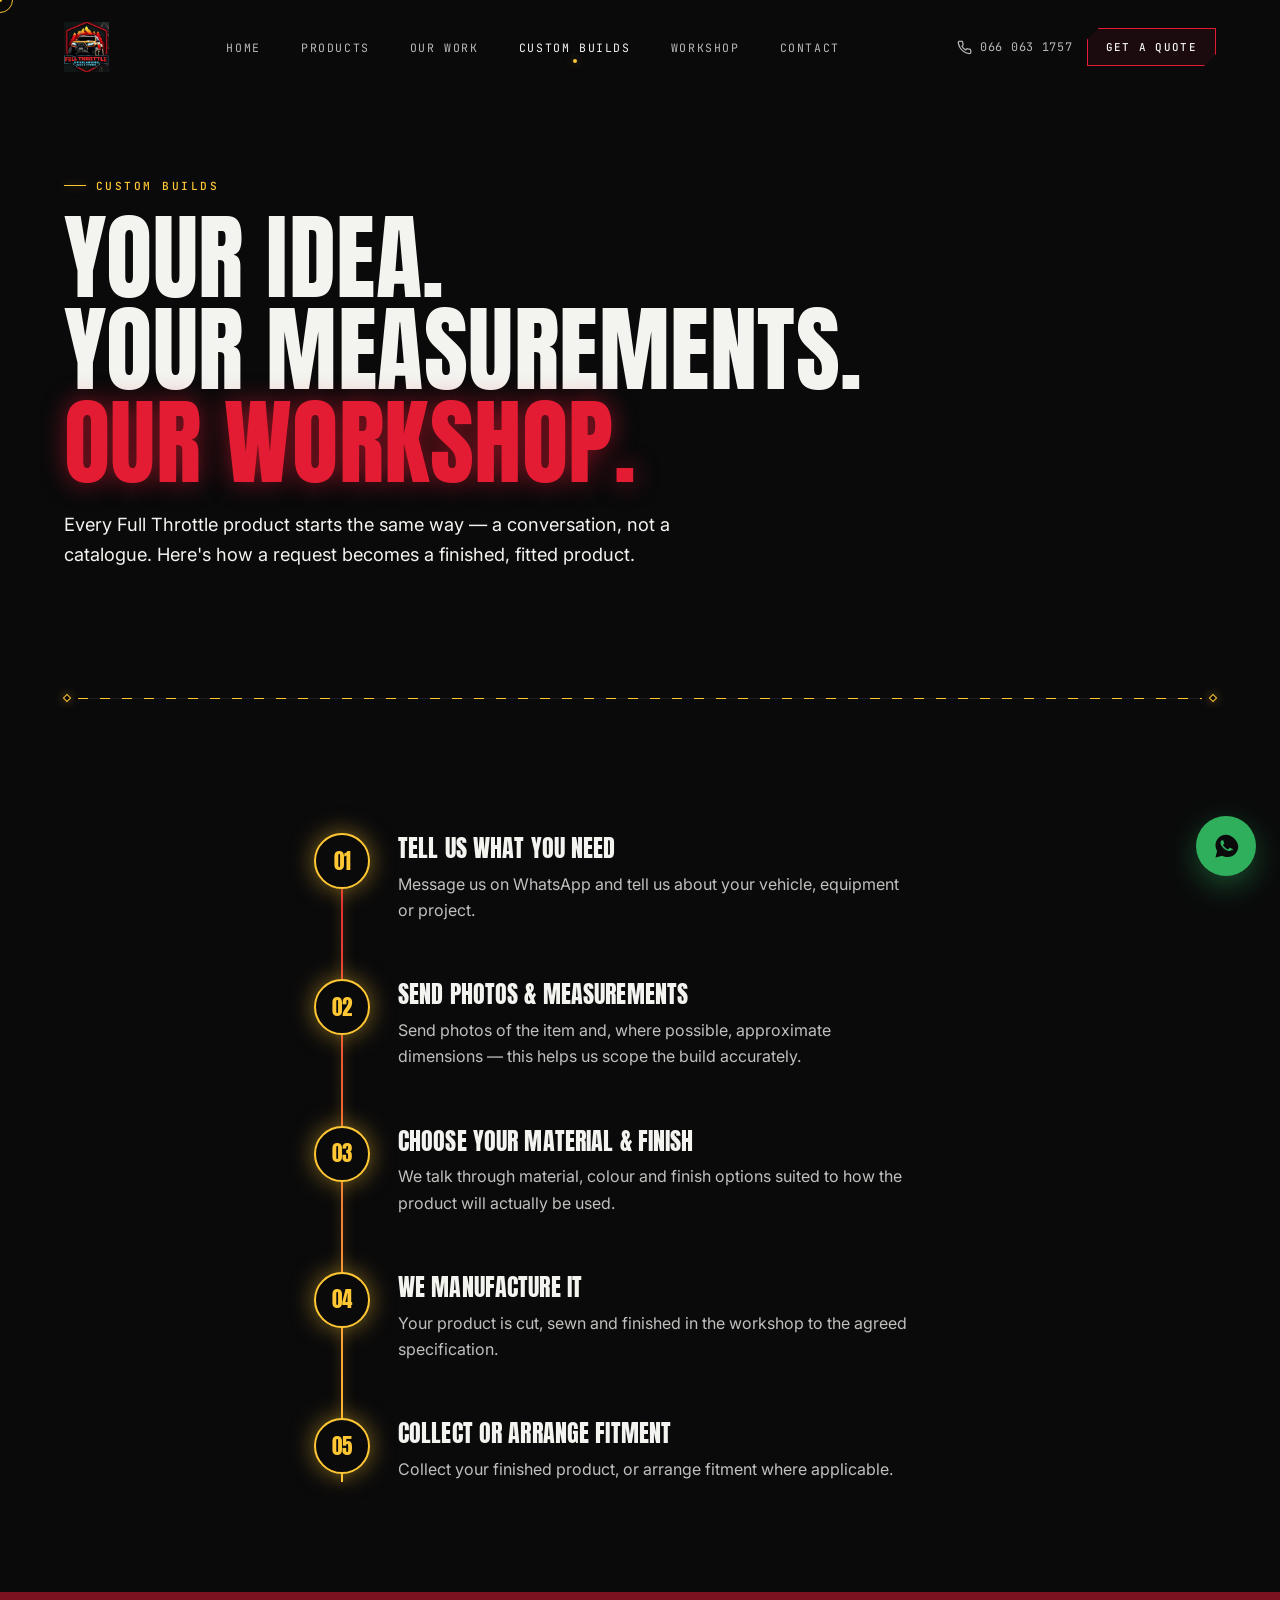
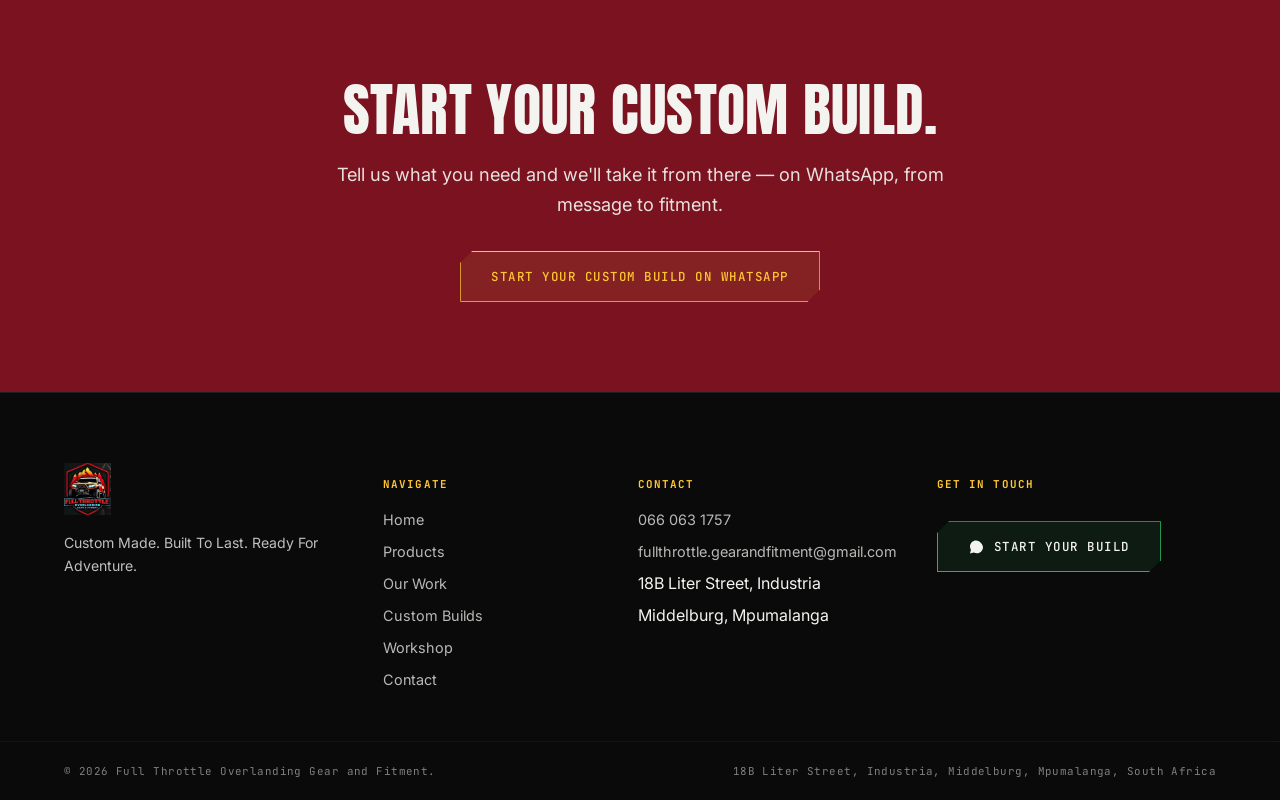
<file: builds.html>
<!DOCTYPE html>
<html lang="en">
<head>
<meta charset="UTF-8">
<meta name="viewport" content="width=device-width, initial-scale=1.0">
<title>Custom Builds | Full Throttle Overlanding Gear and Fitment</title>
<meta name="description" content="Your idea, your measurements, our workshop. See how Full Throttle turns a custom request into a finished, made-to-measure product.">
<meta property="og:title" content="Custom Builds — Full Throttle">
<meta property="og:description" content="From first message to finished fitment — the Full Throttle custom manufacturing process.">
<meta property="og:type" content="website">
<meta property="og:image" content="assets/img/logo.jpg">
<link rel="icon" type="image/jpeg" href="assets/img/logo.jpg">
<link rel="stylesheet" href="css/style.css">
</head>
<body>

<div class="scroll-progress"></div>

<header class="topnav scrolled">
  <div class="container nav-row">
    <a href="index.html" class="nav-logo"><img src="assets/img/logo.jpg" alt="Full Throttle Overlanding Gear and Fitment"></a>
    <nav class="nav-links">
      <a href="index.html">Home</a>
      <a href="products.html">Products</a>
      <a href="work.html">Our Work</a>
      <a href="builds.html" class="active">Custom Builds</a>
      <a href="about.html">Workshop</a>
      <a href="contact.html">Contact</a>
    </nav>
    <div class="nav-actions">
      <a href="tel:+27660631757" class="nav-call">
        <svg viewBox="0 0 24 24" fill="none" stroke="currentColor" stroke-width="2"><path d="M22 16.9v3a2 2 0 0 1-2.2 2 19.8 19.8 0 0 1-8.6-3.1 19.5 19.5 0 0 1-6-6 19.8 19.8 0 0 1-3.1-8.7A2 2 0 0 1 4.1 2h3a2 2 0 0 1 2 1.7c.1.9.3 1.8.6 2.7a2 2 0 0 1-.4 2.1L8 9.9a16 16 0 0 0 6 6l1.4-1.4a2 2 0 0 1 2.1-.4c.9.3 1.8.5 2.7.6a2 2 0 0 1 1.8 2.2Z"/></svg>
        066 063 1757
      </a>
      <button class="btn btn-red btn-sm" type="button" data-wa-message="Hi Full Throttle, I'd like to get a quote for a custom project.">Get A Quote</button>
      <button class="burger" type="button" aria-label="Open menu"><span></span><span></span><span></span></button>
    </div>
  </div>
</header>

<div class="mobile-menu">
  <button class="mobile-menu-close" type="button" aria-label="Close menu">&times;</button>
  <img src="assets/img/logo.jpg" alt="Full Throttle" class="mobile-menu-logo">
  <nav class="nav-links">
    <a href="index.html">Home</a>
    <a href="products.html">Products</a>
    <a href="work.html">Our Work</a>
    <a href="builds.html" class="active">Custom Builds</a>
    <a href="about.html">Workshop</a>
    <a href="contact.html">Contact</a>
  </nav>
  <div class="mobile-menu-actions">
    <button class="btn btn-red btn-block" type="button" data-wa-message="Hi Full Throttle, I'd like to get a quote for a custom project.">Get A WhatsApp Quote</button>
    <a href="tel:+27660631757" class="btn btn-ghost btn-block">Call 066 063 1757</a>
    <button class="btn btn-green btn-block" type="button" data-wa-message="Hi Full Throttle, I'd like to get a quote for a custom project.">WhatsApp Us</button>
  </div>
</div>

<section style="padding:170px var(--edge) 70px;">
  <div class="container" style="padding:0;">
    <span class="tag reveal">Custom Builds</span>
    <h1 class="reveal reveal-d1" style="margin-top:18px; max-width:900px;">Your Idea.<br>Your Measurements.<br><span class="glow-red">Our Workshop.</span></h1>
    <p class="lead reveal reveal-d2" style="margin-top:20px;">Every Full Throttle product starts the same way — a conversation, not a catalogue. Here's how a request becomes a finished, fitted product.</p>
  </div>
</section>

<div class="stitch-wrap"><div class="stitch"><span class="stitch-mark"></span><span class="stitch-line"></span><span class="stitch-mark"></span></div></div>

<section style="padding:80px 0 110px;">
  <div class="container" style="padding-bottom:0; max-width:780px;">
    <div class="timeline">
      <div class="timeline-track"><div class="timeline-track-fill"></div></div>
      <div class="timeline-step reveal">
        <div class="timeline-num">01</div>
        <h3>Tell Us What You Need</h3>
        <p>Message us on WhatsApp and tell us about your vehicle, equipment or project.</p>
      </div>
      <div class="timeline-step reveal reveal-d1">
        <div class="timeline-num">02</div>
        <h3>Send Photos &amp; Measurements</h3>
        <p>Send photos of the item and, where possible, approximate dimensions — this helps us scope the build accurately.</p>
      </div>
      <div class="timeline-step reveal reveal-d2">
        <div class="timeline-num">03</div>
        <h3>Choose Your Material &amp; Finish</h3>
        <p>We talk through material, colour and finish options suited to how the product will actually be used.</p>
      </div>
      <div class="timeline-step reveal reveal-d3">
        <div class="timeline-num">04</div>
        <h3>We Manufacture It</h3>
        <p>Your product is cut, sewn and finished in the workshop to the agreed specification.</p>
      </div>
      <div class="timeline-step reveal reveal-d4">
        <div class="timeline-num">05</div>
        <h3>Collect Or Arrange Fitment</h3>
        <p>Collect your finished product, or arrange fitment where applicable.</p>
      </div>
    </div>
  </div>
</section>

<section class="section-red">
  <div class="container" style="padding:90px 0; text-align:center;">
    <h2 class="reveal" style="color:var(--white);">Start Your Custom Build.</h2>
    <p class="lead reveal reveal-d1" style="margin:20px auto 32px; color:var(--white); opacity:0.92;">Tell us what you need and we'll take it from there — on WhatsApp, from message to fitment.</p>
    <button class="btn btn-yellow reveal reveal-d2" type="button" data-wa-message="Hi Full Throttle, I have a custom project I'd like you to manufacture. I would like to send you photos and measurements for a quote.">Start Your Custom Build On WhatsApp</button>
  </div>
</section>

<footer class="site-footer">
  <div class="container footer-top">
    <div class="footer-logo footer-brand">
      <img src="assets/img/logo.jpg" alt="Full Throttle Overlanding Gear and Fitment">
      <p>Custom Made. Built To Last. Ready For Adventure.</p>
    </div>
    <div class="footer-col">
      <h4>Navigate</h4>
      <ul>
        <li><a href="index.html">Home</a></li>
        <li><a href="products.html">Products</a></li>
        <li><a href="work.html">Our Work</a></li>
        <li><a href="builds.html">Custom Builds</a></li>
        <li><a href="about.html">Workshop</a></li>
        <li><a href="contact.html">Contact</a></li>
      </ul>
    </div>
    <div class="footer-col">
      <h4>Contact</h4>
      <ul>
        <li><a href="tel:+27660631757">066 063 1757</a></li>
        <li><a href="mailto:fullthrottle.gearandfitment@gmail.com">fullthrottle.gearandfitment@gmail.com</a></li>
        <li><span>18B Liter Street, Industria</span></li>
        <li><span>Middelburg, Mpumalanga</span></li>
      </ul>
    </div>
    <div class="footer-col footer-cta">
      <h4>Get In Touch</h4>
      <button class="btn btn-green" type="button" data-wa-message="Hi Full Throttle, I have a custom project I'd like you to manufacture. I would like to send you photos and measurements for a quote.">
        <svg viewBox="0 0 32 32" fill="currentColor"><path d="M16 3C9.4 3 4 8.4 4 15c0 2.4.7 4.6 1.9 6.5L4 29l7.7-1.9c1.8 1 3.9 1.6 6.3 1.6 6.6 0 12-5.4 12-12S22.6 3 16 3z"/></svg>
        Start Your Build
      </button>
    </div>
  </div>
  <div class="footer-bottom">
    <span>&copy; 2026 Full Throttle Overlanding Gear and Fitment.</span>
    <span>18B Liter Street, Industria, Middelburg, Mpumalanga, South Africa</span>
  </div>
</footer>

<button class="fab-wa" type="button" data-wa-message="Hi Full Throttle, I'd like to get a quote for a custom project." aria-label="WhatsApp Full Throttle">
  <svg viewBox="0 0 32 32" fill="currentColor"><path d="M16 3C9.4 3 4 8.4 4 15c0 2.4.7 4.6 1.9 6.5L4 29l7.7-1.9c1.8 1 3.9 1.6 6.3 1.6 6.6 0 12-5.4 12-12S22.6 3 16 3zm6.9 17.1c-.3.8-1.7 1.6-2.3 1.6-.6.1-1.3.1-2.1-.1-.5-.2-1.1-.4-1.9-.7-3.3-1.4-5.5-4.7-5.6-4.9-.2-.2-1.3-1.8-1.3-3.4s.8-2.4 1.1-2.8c.3-.3.7-.4.9-.4h.6c.2 0 .5 0 .7.6.3.7.9 2.4 1 2.6.1.2.2.4 0 .6-.1.2-.2.4-.4.6-.2.2-.4.5-.6.6-.2.2-.4.4-.2.8.2.4 1 1.6 2.1 2.6 1.4 1.3 2.6 1.7 3 1.9.4.2.6.2.8-.1.2-.3.9-1.1 1.2-1.4.3-.3.5-.3.8-.2.3.1 2 1 2.4 1.1.4.2.6.3.7.4.1.3.1.9-.2 1.7z"/></svg>
</button>

<script src="js/main.js"></script>
</body>
</html>
</file>
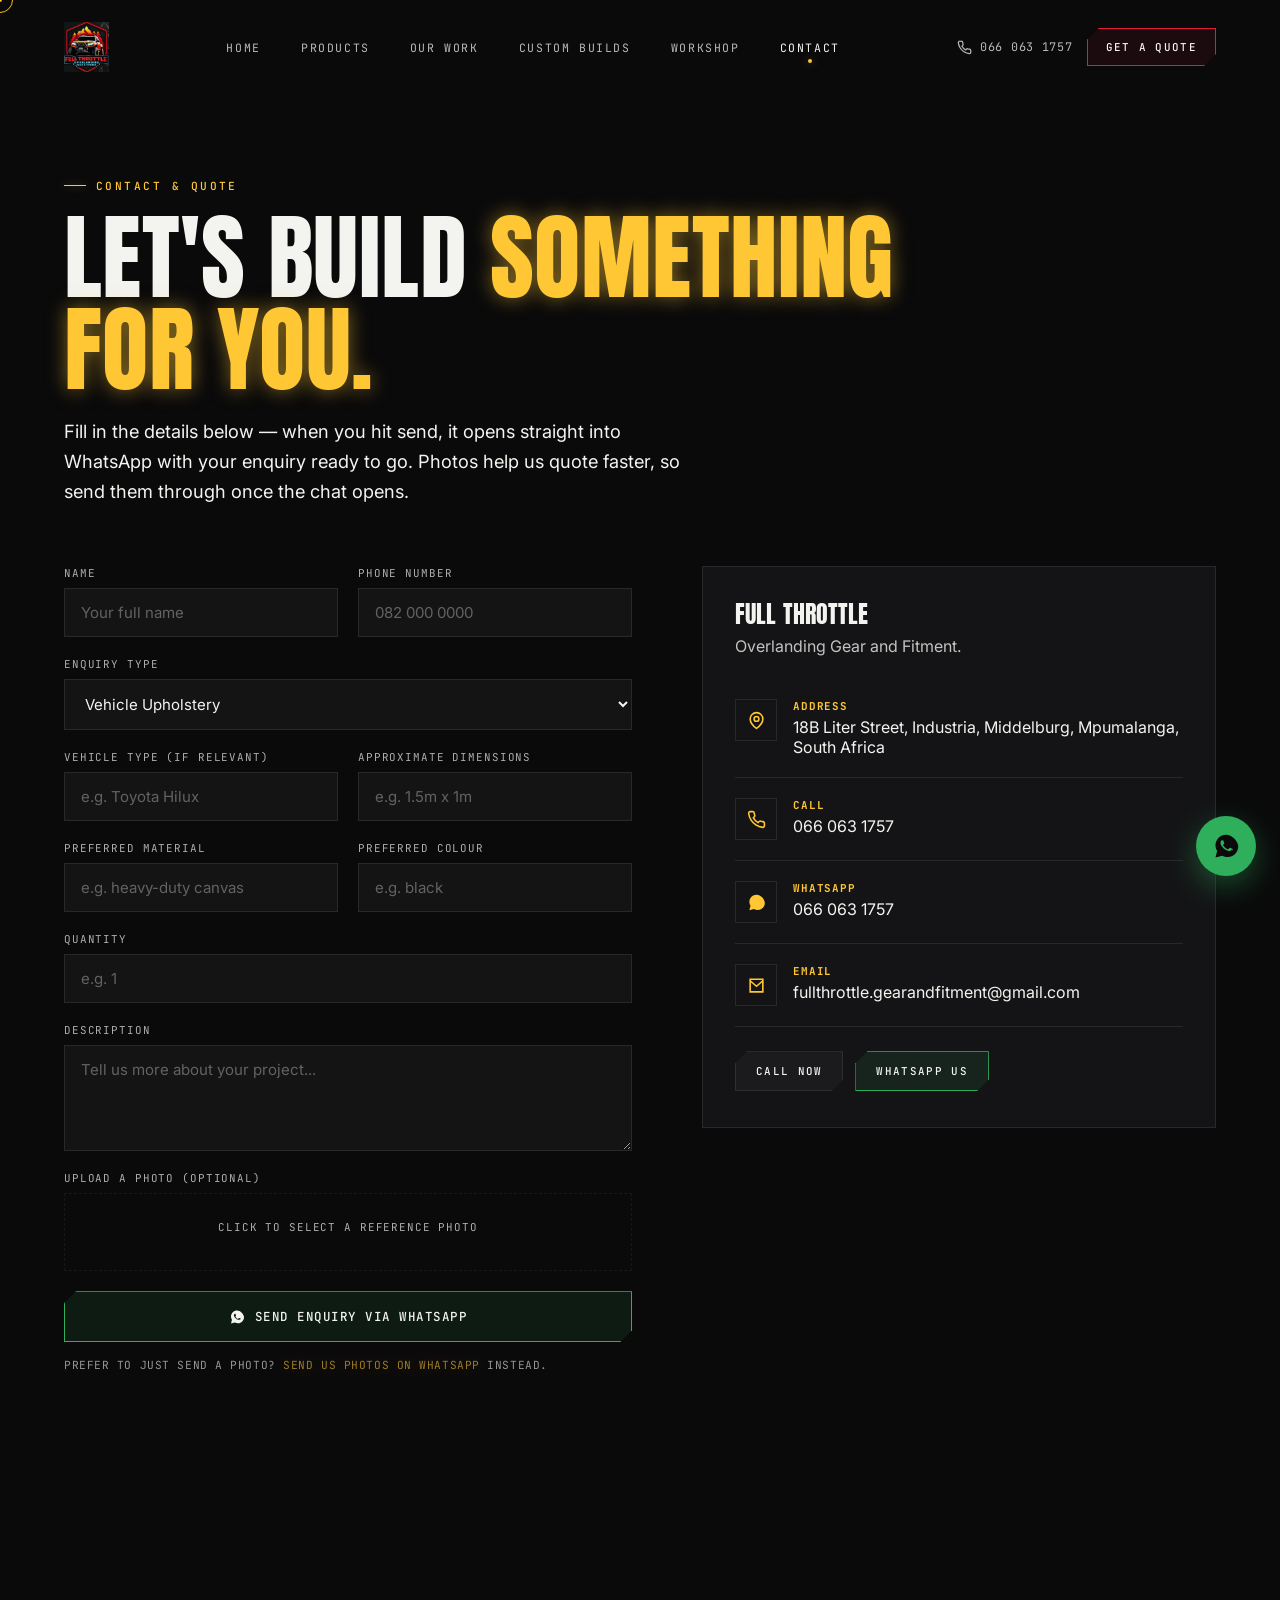
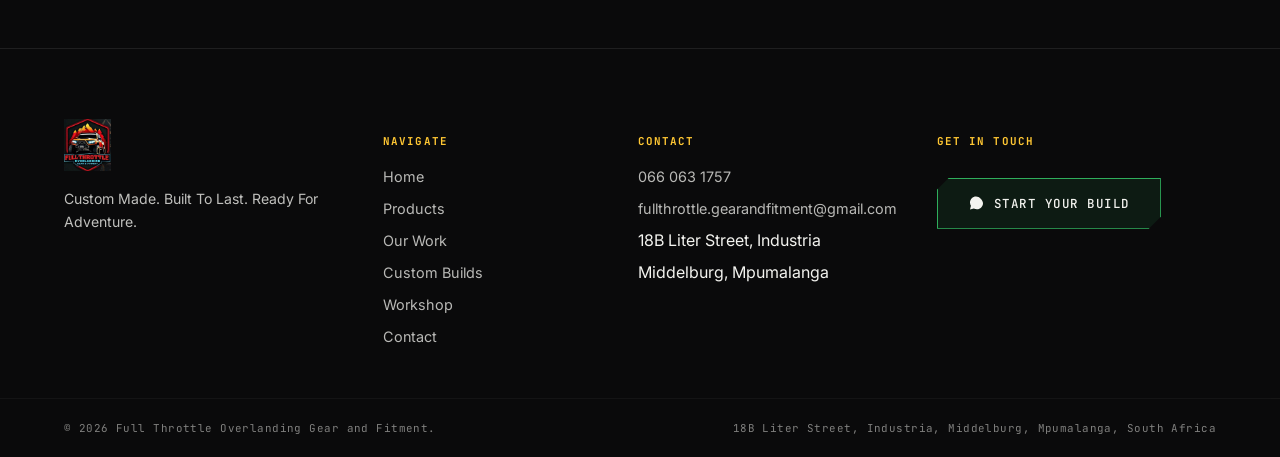
<file: contact.html>
<!DOCTYPE html>
<html lang="en">
<head>
<meta charset="UTF-8">
<meta name="viewport" content="width=device-width, initial-scale=1.0">
<title>Contact &amp; Quote | Full Throttle Overlanding Gear and Fitment</title>
<meta name="description" content="Get a custom quote from Full Throttle in Industria, Middelburg, Mpumalanga. Send your measurements and photos directly on WhatsApp.">
<meta property="og:title" content="Contact &amp; Quote — Full Throttle">
<meta property="og:description" content="Request a custom quote — vehicle upholstery, overlanding gear, canvas work and more.">
<meta property="og:type" content="website">
<meta property="og:image" content="assets/img/logo.jpg">
<link rel="icon" type="image/jpeg" href="assets/img/logo.jpg">
<link rel="stylesheet" href="css/style.css">
<script type="application/ld+json">
{"@context":"https://schema.org","@type":"LocalBusiness","name":"Full Throttle Overlanding Gear and Fitment","image":"assets/img/logo.jpg","telephone":"+27660631757","email":"fullthrottle.gearandfitment@gmail.com","address":{"@type":"PostalAddress","streetAddress":"18B Liter Street, Industria","addressLocality":"Middelburg","addressRegion":"Mpumalanga","addressCountry":"ZA"}}
</script>
</head>
<body>

<div class="scroll-progress"></div>

<header class="topnav scrolled">
  <div class="container nav-row">
    <a href="index.html" class="nav-logo"><img src="assets/img/logo.jpg" alt="Full Throttle Overlanding Gear and Fitment"></a>
    <nav class="nav-links">
      <a href="index.html">Home</a>
      <a href="products.html">Products</a>
      <a href="work.html">Our Work</a>
      <a href="builds.html">Custom Builds</a>
      <a href="about.html">Workshop</a>
      <a href="contact.html" class="active">Contact</a>
    </nav>
    <div class="nav-actions">
      <a href="tel:+27660631757" class="nav-call">
        <svg viewBox="0 0 24 24" fill="none" stroke="currentColor" stroke-width="2"><path d="M22 16.9v3a2 2 0 0 1-2.2 2 19.8 19.8 0 0 1-8.6-3.1 19.5 19.5 0 0 1-6-6 19.8 19.8 0 0 1-3.1-8.7A2 2 0 0 1 4.1 2h3a2 2 0 0 1 2 1.7c.1.9.3 1.8.6 2.7a2 2 0 0 1-.4 2.1L8 9.9a16 16 0 0 0 6 6l1.4-1.4a2 2 0 0 1 2.1-.4c.9.3 1.8.5 2.7.6a2 2 0 0 1 1.8 2.2Z"/></svg>
        066 063 1757
      </a>
      <button class="btn btn-red btn-sm" type="button" data-wa-message="Hi Full Throttle, I'd like to get a quote for a custom project.">Get A Quote</button>
      <button class="burger" type="button" aria-label="Open menu"><span></span><span></span><span></span></button>
    </div>
  </div>
</header>

<div class="mobile-menu">
  <button class="mobile-menu-close" type="button" aria-label="Close menu">&times;</button>
  <img src="assets/img/logo.jpg" alt="Full Throttle" class="mobile-menu-logo">
  <nav class="nav-links">
    <a href="index.html">Home</a>
    <a href="products.html">Products</a>
    <a href="work.html">Our Work</a>
    <a href="builds.html">Custom Builds</a>
    <a href="about.html">Workshop</a>
    <a href="contact.html" class="active">Contact</a>
  </nav>
  <div class="mobile-menu-actions">
    <button class="btn btn-red btn-block" type="button" data-wa-message="Hi Full Throttle, I'd like to get a quote for a custom project.">Get A WhatsApp Quote</button>
    <a href="tel:+27660631757" class="btn btn-ghost btn-block">Call 066 063 1757</a>
    <button class="btn btn-green btn-block" type="button" data-wa-message="Hi Full Throttle, I'd like to get a quote for a custom project.">WhatsApp Us</button>
  </div>
</div>

<section style="padding:170px var(--edge) 60px;">
  <div class="container" style="padding:0;">
    <span class="tag reveal">Contact &amp; Quote</span>
    <h1 class="reveal reveal-d1" style="margin-top:18px; max-width:900px;">Let's Build <span class="glow-yellow">Something For You.</span></h1>
    <p class="lead reveal reveal-d2" style="margin-top:20px;">Fill in the details below — when you hit send, it opens straight into WhatsApp with your enquiry ready to go. Photos help us quote faster, so send them through once the chat opens.</p>
  </div>
</section>

<section style="padding:0 0 110px;">
  <div class="container" style="padding-bottom:0;">
    <div class="split" style="align-items:start;">

      <form class="reveal" id="contactForm">
        <div class="form-grid">
          <div class="field"><label for="name">Name</label><input type="text" id="name" name="name" placeholder="Your full name" required></div>
          <div class="field"><label for="phone">Phone Number</label><input type="tel" id="phone" name="phone" placeholder="082 000 0000" required></div>
          <div class="field full">
            <label for="need">Enquiry Type</label>
            <select id="need" name="need">
              <option>Vehicle Upholstery</option>
              <option>Motorcycle / ATV Upholstery</option>
              <option>Furniture Upholstery</option>
              <option>Custom Canopy</option>
              <option>Tent Enclosure</option>
              <option>Rooftop Tent Cover</option>
              <option>Awning Cover</option>
              <option>Protective Cover</option>
              <option>Camping Bag</option>
              <option>Overlanding Equipment</option>
              <option>Custom Canvas Work</option>
              <option>Industrial Sewing</option>
              <option>Custom Project</option>
              <option>Other</option>
            </select>
          </div>
          <div class="field"><label for="vehicle">Vehicle Type (If Relevant)</label><input type="text" id="vehicle" name="vehicle" placeholder="e.g. Toyota Hilux"></div>
          <div class="field"><label for="dimensions">Approximate Dimensions</label><input type="text" id="dimensions" name="dimensions" placeholder="e.g. 1.5m x 1m"></div>
          <div class="field"><label for="material">Preferred Material</label><input type="text" id="material" name="material" placeholder="e.g. heavy-duty canvas"></div>
          <div class="field"><label for="colour">Preferred Colour</label><input type="text" id="colour" name="colour" placeholder="e.g. black"></div>
          <div class="field full"><label for="quantity">Quantity</label><input type="text" id="quantity" name="quantity" placeholder="e.g. 1"></div>
          <div class="field full"><label for="description">Description</label><textarea id="description" name="description" rows="4" placeholder="Tell us more about your project..."></textarea></div>
          <div class="field full">
            <label for="photoUpload">Upload A Photo (Optional)</label>
            <label class="file-drop" for="photoUpload">
              <span>Click to select a reference photo</span>
              <input type="file" id="photoUpload" name="photo" accept="image/*">
              <div class="file-drop-name"></div>
            </label>
          </div>
        </div>
        <button type="submit" class="btn btn-green btn-block">
          <svg viewBox="0 0 32 32" fill="currentColor"><path d="M16 3C9.4 3 4 8.4 4 15c0 2.4.7 4.6 1.9 6.5L4 29l7.7-1.9c1.8 1 3.9 1.6 6.3 1.6 6.6 0 12-5.4 12-12S22.6 3 16 3zm6.9 17.1c-.3.8-1.7 1.6-2.3 1.6-.6.1-1.3.1-2.1-.1-.5-.2-1.1-.4-1.9-.7-3.3-1.4-5.5-4.7-5.6-4.9-.2-.2-1.3-1.8-1.3-3.4s.8-2.4 1.1-2.8c.3-.3.7-.4.9-.4h.6c.2 0 .5 0 .7.6.3.7.9 2.4 1 2.6.1.2.2.4 0 .6-.1.2-.2.4-.4.6-.2.2-.4.5-.6.6-.2.2-.4.4-.2.8.2.4 1 1.6 2.1 2.6 1.4 1.3 2.6 1.7 3 1.9.4.2.6.2.8-.1.2-.3.9-1.1 1.2-1.4.3-.3.5-.3.8-.2.3.1 2 1 2.4 1.1.4.2.6.3.7.4.1.3.1.9-.2 1.7z"/></svg>
          Send Enquiry Via WhatsApp
        </button>
        <p style="margin-top:14px; font-family:var(--font-mono); font-size:0.7rem; letter-spacing:0.05em; text-transform:uppercase; opacity:0.6;">Prefer to just send a photo? <a href="#" data-wa-message="Hi Full Throttle, I'd like to send you photos for a custom quote." class="glow-yellow" style="opacity:1;">Send us photos on WhatsApp</a> instead.</p>
      </form>

      <div class="reveal reveal-d2">
        <div style="border:1px solid var(--steel-line); background:var(--charcoal); padding:36px 32px;">
          <h3 style="color:var(--white); margin-bottom:6px;">Full Throttle</h3>
          <p style="margin-bottom:20px;">Overlanding Gear and Fitment.</p>

          <div class="contact-row">
            <span class="icon"><svg viewBox="0 0 24 24" fill="none" stroke="currentColor" stroke-width="2"><path d="M20 10c0 6-8 12-8 12s-8-6-8-12a8 8 0 0 1 16 0Z"/><circle cx="12" cy="10" r="3"/></svg></span>
            <div><h4>Address</h4><span>18B Liter Street, Industria, Middelburg, Mpumalanga, South Africa</span></div>
          </div>
          <div class="contact-row">
            <span class="icon"><svg viewBox="0 0 24 24" fill="none" stroke="currentColor" stroke-width="2"><path d="M22 16.9v3a2 2 0 0 1-2.2 2 19.8 19.8 0 0 1-8.6-3.1 19.5 19.5 0 0 1-6-6 19.8 19.8 0 0 1-3.1-8.7A2 2 0 0 1 4.1 2h3a2 2 0 0 1 2 1.7c.1.9.3 1.8.6 2.7a2 2 0 0 1-.4 2.1L8 9.9a16 16 0 0 0 6 6l1.4-1.4a2 2 0 0 1 2.1-.4c.9.3 1.8.5 2.7.6a2 2 0 0 1 1.8 2.2Z"/></svg></span>
            <div><h4>Call</h4><a href="tel:+27660631757">066 063 1757</a></div>
          </div>
          <div class="contact-row">
            <span class="icon"><svg viewBox="0 0 32 32" fill="currentColor"><path d="M16 3C9.4 3 4 8.4 4 15c0 2.4.7 4.6 1.9 6.5L4 29l7.7-1.9c1.8 1 3.9 1.6 6.3 1.6 6.6 0 12-5.4 12-12S22.6 3 16 3z"/></svg></span>
            <div><h4>WhatsApp</h4><a href="#" data-wa-message="Hi Full Throttle, I'd like to get a quote for a custom project.">066 063 1757</a></div>
          </div>
          <div class="contact-row">
            <span class="icon"><svg viewBox="0 0 24 24" fill="none" stroke="currentColor" stroke-width="2"><path d="M4 4h16v16H4z"/><path d="m4 6 8 7 8-7"/></svg></span>
            <div><h4>Email</h4><a href="mailto:fullthrottle.gearandfitment@gmail.com">fullthrottle.gearandfitment@gmail.com</a></div>
          </div>

          <div style="margin-top:24px; display:flex; gap:12px; flex-wrap:wrap;">
            <a href="tel:+27660631757" class="btn btn-ghost btn-sm">Call Now</a>
            <button class="btn btn-green btn-sm" type="button" data-wa-message="Hi Full Throttle, I'd like to get a quote for a custom project.">WhatsApp Us</button>
          </div>
        </div>

        <div class="reveal reveal-d3" style="margin-top:26px;">
          <iframe class="map-frame" loading="lazy" allowfullscreen referrerpolicy="no-referrer-when-downgrade"
            src="https://maps.google.com/maps?q=18B%20Liter%20Street%2C%20Industria%2C%20Middelburg%2C%20Mpumalanga%2C%20South%20Africa&t=&z=13&ie=UTF8&iwloc=&output=embed"
            title="Full Throttle location — 18B Liter Street, Industria, Middelburg"></iframe>
        </div>
      </div>
    </div>
  </div>
</section>

<footer class="site-footer">
  <div class="container footer-top">
    <div class="footer-logo footer-brand">
      <img src="assets/img/logo.jpg" alt="Full Throttle Overlanding Gear and Fitment">
      <p>Custom Made. Built To Last. Ready For Adventure.</p>
    </div>
    <div class="footer-col">
      <h4>Navigate</h4>
      <ul>
        <li><a href="index.html">Home</a></li>
        <li><a href="products.html">Products</a></li>
        <li><a href="work.html">Our Work</a></li>
        <li><a href="builds.html">Custom Builds</a></li>
        <li><a href="about.html">Workshop</a></li>
        <li><a href="contact.html">Contact</a></li>
      </ul>
    </div>
    <div class="footer-col">
      <h4>Contact</h4>
      <ul>
        <li><a href="tel:+27660631757">066 063 1757</a></li>
        <li><a href="mailto:fullthrottle.gearandfitment@gmail.com">fullthrottle.gearandfitment@gmail.com</a></li>
        <li><span>18B Liter Street, Industria</span></li>
        <li><span>Middelburg, Mpumalanga</span></li>
      </ul>
    </div>
    <div class="footer-col footer-cta">
      <h4>Get In Touch</h4>
      <button class="btn btn-green" type="button" data-wa-message="Hi Full Throttle, I have a custom project I'd like you to manufacture. I would like to send you photos and measurements for a quote.">
        <svg viewBox="0 0 32 32" fill="currentColor"><path d="M16 3C9.4 3 4 8.4 4 15c0 2.4.7 4.6 1.9 6.5L4 29l7.7-1.9c1.8 1 3.9 1.6 6.3 1.6 6.6 0 12-5.4 12-12S22.6 3 16 3z"/></svg>
        Start Your Build
      </button>
    </div>
  </div>
  <div class="footer-bottom">
    <span>&copy; 2026 Full Throttle Overlanding Gear and Fitment.</span>
    <span>18B Liter Street, Industria, Middelburg, Mpumalanga, South Africa</span>
  </div>
</footer>

<button class="fab-wa" type="button" data-wa-message="Hi Full Throttle, I'd like to get a quote for a custom project." aria-label="WhatsApp Full Throttle">
  <svg viewBox="0 0 32 32" fill="currentColor"><path d="M16 3C9.4 3 4 8.4 4 15c0 2.4.7 4.6 1.9 6.5L4 29l7.7-1.9c1.8 1 3.9 1.6 6.3 1.6 6.6 0 12-5.4 12-12S22.6 3 16 3zm6.9 17.1c-.3.8-1.7 1.6-2.3 1.6-.6.1-1.3.1-2.1-.1-.5-.2-1.1-.4-1.9-.7-3.3-1.4-5.5-4.7-5.6-4.9-.2-.2-1.3-1.8-1.3-3.4s.8-2.4 1.1-2.8c.3-.3.7-.4.9-.4h.6c.2 0 .5 0 .7.6.3.7.9 2.4 1 2.6.1.2.2.4 0 .6-.1.2-.2.4-.4.6-.2.2-.4.5-.6.6-.2.2-.4.4-.2.8.2.4 1 1.6 2.1 2.6 1.4 1.3 2.6 1.7 3 1.9.4.2.6.2.8-.1.2-.3.9-1.1 1.2-1.4.3-.3.5-.3.8-.2.3.1 2 1 2.4 1.1.4.2.6.3.7.4.1.3.1.9-.2 1.7z"/></svg>
</button>

<script src="js/main.js"></script>
</body>
</html>
</file>
<file: css/style.css>
/* =========================================================
   FULL THROTTLE — OVERLANDING GEAR & FITMENT
   INDUSTRIAL / GLOW DESIGN SYSTEM
   ========================================================= */

@import url('https://fonts.googleapis.com/css2?family=Anton&family=JetBrains+Mono:wght@400;500;700&family=Inter:wght@400;500;600;700;800&display=swap');

@view-transition { navigation: auto; }

:root{
  --black:#0A0A0B;
  --charcoal:#141416;
  --charcoal-2:#1B1C1F;
  --steel:#232529;
  --steel-line:rgba(243,243,239,0.09);
  --white:#F3F3EF;

  --red:#7A1220;
  --red-bright:#E31C33;
  --red-glow:rgba(227,28,51,0.55);

  --green:#152B1D;
  --green-bright:#2FAE5C;
  --green-glow:rgba(47,174,92,0.5);

  --yellow:#C98A00;
  --yellow-bright:#FFC733;
  --yellow-glow:rgba(255,199,51,0.5);

  --font-display:'Anton','Arial Narrow',sans-serif;
  --font-body:'Inter',-apple-system,sans-serif;
  --font-mono:'JetBrains Mono',monospace;

  --container:1320px;
  --edge:clamp(20px,5vw,70px);
  --ease:cubic-bezier(.16,.84,.24,1);
}

*,*::before,*::after{ box-sizing:border-box; }
html{ scroll-behavior:smooth; background:var(--black); overflow-x:hidden; }
body{
  margin:0; background:var(--black); color:var(--white);
  font-family:var(--font-body); -webkit-font-smoothing:antialiased;
  overflow-x:clip; cursor:default; max-width:100vw;
}
img{ max-width:100%; display:block; }
a{ color:inherit; text-decoration:none; }
ul{ margin:0; padding:0; list-style:none; }
button{ font-family:inherit; cursor:pointer; background:none; border:none; color:inherit; }
input,textarea,select{ font-family:inherit; }

.container{ max-width:var(--container); margin:0 auto; padding:0 var(--edge); }
section{ position:relative; }

/* =========================================================
   TOPOGRAPHIC / TEXTURE LAYERS
   ========================================================= */
.topo{
  position:absolute; inset:0; pointer-events:none; opacity:0.18; z-index:0;
  background-image:
    repeating-radial-gradient(circle at 20% 30%, transparent 0 38px, rgba(243,243,239,0.05) 39px 40px),
    repeating-radial-gradient(circle at 82% 70%, transparent 0 54px, rgba(243,243,239,0.04) 55px 56px);
}
.grain{
  position:absolute; inset:0; pointer-events:none; z-index:1; opacity:0.5;
  background-image:radial-gradient(rgba(243,243,239,0.035) 1px, transparent 1px);
  background-size:3px 3px;
}

/* =========================================================
   TYPOGRAPHY
   ========================================================= */
h1,h2,h3,.font-display{
  font-family:var(--font-display); text-transform:uppercase; font-weight:400;
  letter-spacing:0.005em; line-height:0.98; margin:0;
  overflow-wrap:break-word; word-break:break-word;
}
h1{ font-size:clamp(2.8rem,7.4vw,6.4rem); }
h2{ font-size:clamp(2.1rem,4.8vw,3.6rem); }
h3{ font-size:clamp(1.2rem,2.2vw,1.5rem); }
p{ line-height:1.65; color:var(--white); opacity:0.78; margin:0; overflow-wrap:break-word; }
.lead{ font-size:1.14rem; max-width:620px; }

.tag{
  font-family:var(--font-mono); font-size:0.7rem; font-weight:500;
  letter-spacing:0.22em; text-transform:uppercase; color:var(--yellow-bright);
  display:inline-flex; align-items:center; gap:10px;
}
.tag::before{ content:""; width:22px; height:1px; background:var(--yellow-bright); box-shadow:0 0 8px var(--yellow-glow); }

.glow-red{ color:var(--red-bright); text-shadow:0 0 24px var(--red-glow); }
.glow-green{ color:var(--green-bright); text-shadow:0 0 24px var(--green-glow); }
.glow-yellow{ color:var(--yellow-bright); text-shadow:0 0 20px var(--yellow-glow); }

.section-head{ max-width:760px; margin-bottom:52px; }
.section-head.center{ margin-inline:auto; text-align:center; }

/* =========================================================
   STITCH DIVIDER — signature motif
   ========================================================= */
.stitch{
  display:flex; align-items:center; gap:8px; width:100%;
  padding:0 var(--edge);
}
.stitch-line{ flex:1; height:1px; background:var(--steel-line); position:relative; overflow:hidden; }
.stitch-line::before{
  content:""; position:absolute; inset:0; background:repeating-linear-gradient(90deg,var(--yellow-bright) 0 10px,transparent 10px 22px);
  transform:translateX(-100%); transition:transform 1.4s var(--ease);
}
.stitch-line.in-view::before{ transform:translateX(0); }
.stitch-mark{ width:6px; height:6px; border:1px solid var(--yellow-bright); transform:rotate(45deg); box-shadow:0 0 10px var(--yellow-glow); flex:none; }
.stitch-wrap{ padding:56px 0; }

/* =========================================================
   BUTTONS — bracket / industrial readout
   ========================================================= */
.btn{
  position:relative; display:inline-flex; align-items:center; justify-content:center; gap:10px;
  padding:16px 30px; font-family:var(--font-mono); font-weight:500; font-size:0.78rem;
  letter-spacing:0.12em; text-transform:uppercase; border:1.5px solid var(--steel-line);
  color:var(--white); background:rgba(243,243,239,0.03);
  clip-path:polygon(12px 0,100% 0,100% calc(100% - 12px),calc(100% - 12px) 100%,0 100%,0 12px);
  transition:border-color .3s var(--ease), box-shadow .3s var(--ease), transform .25s var(--ease), background .3s var(--ease);
}
.btn:active{ transform:scale(0.98); }
.btn .arrow{ transition:transform .3s var(--ease); }
.btn:hover .arrow{ transform:translateX(4px); }

.btn-red{ border-color:var(--red-bright); background:rgba(227,28,51,0.08); }
.btn-red:hover{ box-shadow:0 0 0 1px var(--red-bright), 0 0 30px 2px var(--red-glow); background:rgba(227,28,51,0.16); }

.btn-green{ border-color:var(--green-bright); background:rgba(47,174,92,0.1); }
.btn-green:hover{ box-shadow:0 0 0 1px var(--green-bright), 0 0 30px 2px var(--green-glow); background:rgba(47,174,92,0.18); }

.btn-yellow{ border-color:var(--yellow-bright); background:rgba(255,199,51,0.08); color:var(--yellow-bright); }
.btn-yellow:hover{ box-shadow:0 0 0 1px var(--yellow-bright), 0 0 30px 2px var(--yellow-glow); background:rgba(255,199,51,0.16); }

.btn-ghost{ border-color:var(--steel-line); }
.btn-ghost:hover{ border-color:var(--white); box-shadow:0 0 24px rgba(243,243,239,0.15); }

.btn-block{ width:100%; }
.btn-sm{ padding:12px 20px; font-size:0.68rem; }
.btn svg{ width:16px; height:16px; flex:none; }

/* =========================================================
   NAVIGATION
   ========================================================= */
.topnav{
  position:fixed; top:0; left:0; right:0; z-index:900;
  padding:22px 0; transition:padding .35s var(--ease), background .35s var(--ease), border-color .35s var(--ease), backdrop-filter .35s var(--ease);
  border-bottom:1px solid transparent;
}
.topnav.scrolled{
  padding:12px 0; background:rgba(10,10,11,0.86); backdrop-filter:blur(18px) saturate(140%);
  border-bottom-color:var(--steel-line);
}
.nav-row{ display:flex; align-items:center; justify-content:space-between; gap:28px; }
.nav-logo img{ height:50px; width:auto; transition:height .35s var(--ease); }
.topnav.scrolled .nav-logo img{ height:40px; }

.nav-links{ display:flex; align-items:center; gap:36px; font-family:var(--font-mono); font-size:0.72rem; letter-spacing:0.14em; text-transform:uppercase; }
.nav-links a{ position:relative; padding:6px 2px; opacity:0.75; transition:opacity .2s ease; }
.nav-links a::before{
  content:""; position:absolute; left:50%; bottom:-2px; width:4px; height:4px; border-radius:50%;
  background:var(--yellow-bright); box-shadow:0 0 10px var(--yellow-glow); opacity:0; transform:translate(-50%,4px); transition:all .25s var(--ease);
}
.nav-links a:hover, .nav-links a.active{ opacity:1; }
.nav-links a:hover::before, .nav-links a.active::before{ opacity:1; transform:translate(-50%,0); }

.nav-actions{ display:flex; align-items:center; gap:14px; }
.nav-actions .btn-sm{ padding:11px 18px; }
.nav-call{ font-family:var(--font-mono); font-size:0.74rem; letter-spacing:0.06em; opacity:0.75; display:flex; align-items:center; gap:8px; }
.nav-call svg{ width:15px; height:15px; }
.nav-call:hover{ opacity:1; }

.burger{ display:none; flex-direction:column; gap:6px; padding:8px; }
.burger span{ width:26px; height:2px; background:var(--white); transition:transform .3s ease, opacity .3s ease; }

/* Nav switches to the hamburger menu below 900px so common phone
   landscape widths (e.g. 812-896px) get the mobile menu instead of a
   cramped desktop nav. Kept separate from the 760px layout breakpoint
   below so grids/masonry/etc. aren't affected by this wider threshold. */
@media (max-width:900px){
  .topnav .nav-links{ display:none; }
  .nav-call{ display:none; }
  .burger{ display:flex; }
}

.mobile-menu{
  position:fixed; inset:0; z-index:950; background:var(--black);
  display:flex; flex-direction:column; padding:100px var(--edge) 32px;
  transform:translateY(-100%); transition:transform .5s var(--ease); overflow-y:auto;
  -webkit-overflow-scrolling:touch;
}
.mobile-menu.open{ transform:translateY(0); }
.mobile-menu-close{
  position:absolute; top:22px; right:var(--edge); font-size:2rem; line-height:1; color:var(--white);
  width:40px; height:40px; display:flex; align-items:center; justify-content:center; flex:none;
}
.mobile-menu-logo{
  height:42px; width:auto; max-width:200px; object-fit:contain;
  align-self:flex-start; flex:none; margin-bottom:28px;
}

.mobile-menu .nav-links{
  flex-direction:column; align-items:flex-start; gap:4px;
  font-family:var(--font-display); text-transform:uppercase; font-size:1.5rem; letter-spacing:0.01em;
}
.mobile-menu .nav-links a{
  position:relative; display:block; width:100%; padding:12px 0 12px 18px;
  opacity:0; transform:translateY(14px);
  transition:opacity .45s var(--ease), transform .45s var(--ease), color .2s ease, padding-left .2s ease;
}
.mobile-menu .nav-links a::before{ display:none; }
.mobile-menu .nav-links a::after{
  content:""; position:absolute; left:0; top:50%; width:3px; height:0; transform:translateY(-50%);
  background:var(--red-bright); box-shadow:0 0 10px var(--red-glow); transition:height .22s ease;
}
.mobile-menu .nav-links a:hover, .mobile-menu .nav-links a:active, .mobile-menu .nav-links a.active{
  color:var(--yellow-bright); padding-left:26px;
}
.mobile-menu .nav-links a:hover::after, .mobile-menu .nav-links a:active::after, .mobile-menu .nav-links a.active::after{ height:60%; }
.mobile-menu.open .nav-links a{ opacity:1; transform:translateY(0); }
.mobile-menu.open .nav-links a:nth-child(1){ transition-delay:.10s; }
.mobile-menu.open .nav-links a:nth-child(2){ transition-delay:.15s; }
.mobile-menu.open .nav-links a:nth-child(3){ transition-delay:.20s; }
.mobile-menu.open .nav-links a:nth-child(4){ transition-delay:.25s; }
.mobile-menu.open .nav-links a:nth-child(5){ transition-delay:.30s; }
.mobile-menu.open .nav-links a:nth-child(6){ transition-delay:.35s; }

.mobile-menu-actions{ margin-top:auto; padding-top:28px; display:flex; flex-direction:column; gap:12px; flex:none; }
body.menu-open{ overflow:hidden; }

@media (max-height:560px){
  .mobile-menu{ padding-top:76px; padding-bottom:20px; }
  .mobile-menu-logo{ height:34px; margin-bottom:16px; }
  .mobile-menu .nav-links{ font-size:1.2rem; }
  .mobile-menu .nav-links a{ padding:8px 0 8px 18px; }
  .mobile-menu-actions{ padding-top:16px; gap:9px; }
}
@media (max-width:340px){
  .mobile-menu .nav-links{ font-size:1.3rem; }
}

/* =========================================================
   HERO
   ========================================================= */
.stage{ position:relative; min-height:100svh; display:flex; align-items:flex-end; overflow:hidden; background:var(--black); }
.stage-media{ position:absolute; inset:0; z-index:0; }
.stage-media img{ width:100%; height:100%; object-fit:cover; animation:stageZoom 30s ease-in-out infinite alternate; filter:saturate(0.9) contrast(1.08); }
@keyframes stageZoom{ from{ transform:scale(1.06); } to{ transform:scale(1.16); } }
.stage-overlay{
  position:absolute; inset:0; z-index:1;
  background:
    linear-gradient(180deg, rgba(10,10,11,0.5) 0%, rgba(10,10,11,0.35) 30%, rgba(10,10,11,0.96) 100%),
    linear-gradient(100deg, rgba(10,10,11,0.85) 0%, rgba(10,10,11,0.05) 60%);
}
.stage-glow{ position:absolute; z-index:1; border-radius:50%; filter:blur(90px); pointer-events:none; }
.stage-glow.red{ width:420px; height:420px; background:var(--red-glow); top:-120px; right:8%; opacity:0.35; }
.stage-glow.green{ width:360px; height:360px; background:var(--green-glow); bottom:-80px; left:4%; opacity:0.25; }
.stage-content{ position:relative; z-index:2; padding:170px var(--edge) 100px; max-width:980px; }
.stage h1{ color:var(--white); text-shadow:0 10px 40px rgba(0,0,0,0.6); }
.stage h1 .line2{ display:block; color:var(--yellow-bright); text-shadow:0 0 40px var(--yellow-glow); }
.stage p.lead{ margin:24px 0 36px; font-size:1.2rem; opacity:0.85; }
.stage-ctas{ display:flex; gap:16px; flex-wrap:wrap; align-items:center; }
.stage-explore{ font-family:var(--font-mono); font-size:0.72rem; letter-spacing:0.14em; text-transform:uppercase; opacity:0.6; border-bottom:1px solid var(--steel-line); padding-bottom:2px; transition:opacity .2s ease, border-color .2s ease; }
.stage-explore:hover{ opacity:1; border-color:var(--yellow-bright); }
.stage-scroll{
  position:absolute; bottom:30px; left:50%; transform:translateX(-50%); z-index:2;
  font-family:var(--font-mono); font-size:0.66rem; letter-spacing:0.24em; text-transform:uppercase; opacity:0.55;
  display:flex; flex-direction:column; align-items:center; gap:10px;
}
.stage-scroll::after{ content:""; width:1px; height:36px; background:linear-gradient(var(--yellow-bright),transparent); animation:scrollPulse 2.2s ease-in-out infinite; }
@keyframes scrollPulse{ 0%,100%{ opacity:0.2; } 50%{ opacity:1; } }

/* =========================================================
   SCROLL PROGRESS
   ========================================================= */
.scroll-progress{ position:fixed; top:0; left:0; height:2px; background:linear-gradient(90deg,var(--red-bright),var(--yellow-bright)); z-index:1000; width:0%; box-shadow:0 0 12px var(--yellow-glow); }

/* =========================================================
   REVEAL
   ========================================================= */
.reveal{ opacity:0; transform:translateY(40px); transition:opacity .9s var(--ease), transform .9s var(--ease); }
.reveal.in-view{ opacity:1; transform:translateY(0); }
.reveal-d1{ transition-delay:.08s; } .reveal-d2{ transition-delay:.18s; } .reveal-d3{ transition-delay:.28s; } .reveal-d4{ transition-delay:.38s; }

/* =========================================================
   DISCIPLINE TILES
   ========================================================= */
.grid{ display:grid; gap:1px; background:var(--steel-line); }
.grid-6{ grid-template-columns:repeat(6,1fr); }
.grid-3{ grid-template-columns:repeat(3,1fr); }
.grid-2{ grid-template-columns:repeat(2,1fr); }

.tile{ background:var(--black); padding:36px 26px; transition:background .3s ease; position:relative; overflow:hidden; }
.tile:hover{ background:var(--charcoal); }
.tile-icon{ width:40px; height:40px; margin-bottom:20px; color:var(--yellow-bright); filter:drop-shadow(0 0 10px var(--yellow-glow)); }
.tile-icon svg{ width:100%; height:100%; }
.tile h3{ color:var(--white); margin-bottom:8px; font-size:1rem; }
.tile p{ font-size:0.86rem; }

/* =========================================================
   HORIZONTAL SHOWCASE — Built By Full Throttle
   ========================================================= */
.rail-wrap{ position:relative; }
.rail{
  display:flex; gap:20px; overflow-x:auto; scroll-snap-type:x proximity; padding:8px var(--edge) 30px;
  scrollbar-width:none; cursor:grab; user-select:none;
}
.rail::-webkit-scrollbar{ display:none; }
.rail.dragging{ cursor:grabbing; scroll-snap-type:none; }
.rail-card{
  flex:none; width:clamp(240px,26vw,320px); scroll-snap-align:start;
  position:relative; aspect-ratio:3/4; overflow:hidden; background:var(--charcoal);
  border:1px solid var(--steel-line);
}
.rail-card img{ width:100%; height:100%; object-fit:cover; transition:transform .7s var(--ease); }
.rail-card:hover img{ transform:scale(1.08); }
.rail-card-overlay{
  position:absolute; inset:0; display:flex; flex-direction:column; justify-content:flex-end; padding:22px;
  background:linear-gradient(0deg, rgba(10,10,11,0.92) 0%, rgba(10,10,11,0.1) 60%);
}
.rail-card-overlay .tag{ margin-bottom:10px; }
.rail-card-overlay h3{ color:var(--white); }
.rail-hint{ font-family:var(--font-mono); font-size:0.68rem; letter-spacing:0.14em; text-transform:uppercase; opacity:0.45; padding:0 var(--edge); margin-top:-14px; }

/* =========================================================
   PRODUCT / WORK CARDS
   ========================================================= */
.filter-bar{ display:flex; flex-wrap:wrap; gap:10px; margin-bottom:48px; }
.filter-btn{
  font-family:var(--font-mono); font-size:0.7rem; letter-spacing:0.1em; text-transform:uppercase;
  padding:10px 18px; border:1px solid var(--steel-line); color:var(--white); opacity:0.7;
  clip-path:polygon(8px 0,100% 0,100% calc(100% - 8px),calc(100% - 8px) 100%,0 100%,0 8px);
  transition:all .25s var(--ease);
}
.filter-btn:hover{ opacity:1; border-color:var(--yellow-bright); }
.filter-btn.active{ opacity:1; border-color:var(--red-bright); color:var(--white); background:rgba(227,28,51,0.12); box-shadow:0 0 20px rgba(227,28,51,0.25); }

.workcard{
  position:relative; background:var(--charcoal); border:1px solid var(--steel-line); overflow:hidden;
  transition:border-color .35s var(--ease), transform .35s var(--ease), box-shadow .35s var(--ease);
  display:flex; flex-direction:column;
}
.workcard:hover{ transform:translateY(-6px); border-color:var(--yellow-bright); box-shadow:0 0 0 1px var(--yellow-bright), 0 24px 50px rgba(0,0,0,0.5), 0 0 34px var(--yellow-glow); }
.workcard-media{ position:relative; aspect-ratio:4/3; overflow:hidden; background:var(--steel); }
.workcard-media img{ width:100%; height:100%; object-fit:cover; transition:transform .7s var(--ease); }
.workcard:hover .workcard-media img{ transform:scale(1.09); }
.workcard-corner{ position:absolute; width:16px; height:16px; border:1.5px solid var(--yellow-bright); opacity:0; transition:opacity .3s ease; }
.workcard-corner.tl{ top:10px; left:10px; border-right:none; border-bottom:none; }
.workcard-corner.br{ bottom:10px; right:10px; border-left:none; border-top:none; }
.workcard:hover .workcard-corner{ opacity:0.9; }
.badge{
  position:absolute; top:14px; left:14px; font-family:var(--font-mono); font-size:0.62rem; font-weight:700;
  letter-spacing:0.1em; text-transform:uppercase; padding:6px 12px; background:var(--black); color:var(--yellow-bright);
  border:1px solid var(--yellow-bright);
}
.workcard-body{ padding:22px 22px 24px; display:flex; flex-direction:column; gap:10px; flex:1; }
.workcard-body h3{ color:var(--white); font-size:1.05rem; letter-spacing:0.01em; }
.workcard-body p{ font-size:0.87rem; flex:1; }
.workcard-materials{ font-family:var(--font-mono); font-size:0.64rem; letter-spacing:0.05em; text-transform:uppercase; color:var(--green-bright); opacity:0.85; }
.workcard-price{ font-family:var(--font-mono); font-size:0.68rem; letter-spacing:0.08em; text-transform:uppercase; color:var(--red-bright); }

/* =========================================================
   GALLERY / MASONRY
   ========================================================= */
.masonry{ column-count:3; column-gap:16px; }
.masonry-item{ break-inside:avoid; margin-bottom:16px; position:relative; overflow:hidden; border:1px solid var(--steel-line); cursor:pointer; }
.masonry-item img{ width:100%; display:block; transition:transform .6s var(--ease), filter .4s ease; }
.masonry-item:hover img{ transform:scale(1.07); }
.masonry-cap{
  position:absolute; inset:0; display:flex; flex-direction:column; justify-content:flex-end; padding:18px;
  background:linear-gradient(0deg, rgba(10,10,11,0.9), transparent 55%); opacity:0; transition:opacity .3s ease;
}
.masonry-item:hover .masonry-cap{ opacity:1; }
.masonry-cap span{ font-weight:700; font-size:0.85rem; color:var(--white); }
.masonry-cap .tag{ margin-bottom:6px; }

.lightbox{ position:fixed; inset:0; z-index:1200; background:rgba(10,10,11,0.97); display:none; align-items:center; justify-content:center; padding:40px; }
.lightbox.open{ display:flex; }
.lightbox img{ max-width:100%; max-height:82vh; box-shadow:0 30px 90px rgba(0,0,0,0.6); border:1px solid var(--steel-line); }
.lightbox-close,.lightbox-nav{
  position:absolute; background:rgba(243,243,239,0.05); border:1px solid var(--steel-line); color:var(--white);
  width:48px; height:48px; display:flex; align-items:center; justify-content:center; font-size:1.4rem; transition:all .2s ease;
}
.lightbox-close:hover,.lightbox-nav:hover{ border-color:var(--yellow-bright); box-shadow:0 0 20px var(--yellow-glow); }
.lightbox-close{ top:24px; right:24px; }
.lightbox-nav.prev{ left:24px; top:50%; transform:translateY(-50%); }
.lightbox-nav.next{ right:24px; top:50%; transform:translateY(-50%); }
.lightbox-cap{ position:absolute; bottom:28px; left:50%; transform:translateX(-50%); opacity:0.75; font-size:0.85rem; font-family:var(--font-mono); }

/* Before / after */
.ba-block{ max-width:760px; }
.ba-wrap{ position:relative; overflow:hidden; aspect-ratio:4/3; border:1px solid var(--steel-line); }
.ba-wrap img{ position:absolute; inset:0; width:100%; height:100%; object-fit:cover; }
.ba-after{ clip-path:inset(0 0 0 50%); }
.ba-slider{ position:absolute; inset:0; width:100%; height:100%; margin:0; -webkit-appearance:none; appearance:none; background:transparent; cursor:ew-resize; }
.ba-slider::-webkit-slider-thumb{ -webkit-appearance:none; width:46px; height:46px; border-radius:50%; background:var(--black); border:2px solid var(--yellow-bright); box-shadow:0 0 20px var(--yellow-glow); }
.ba-handle{ position:absolute; top:0; bottom:0; width:2px; background:var(--yellow-bright); left:50%; box-shadow:0 0 12px var(--yellow-glow); pointer-events:none; }
.ba-label{ position:absolute; top:14px; padding:6px 12px; font-family:var(--font-mono); font-size:0.62rem; letter-spacing:0.1em; text-transform:uppercase; background:var(--black); border:1px solid var(--steel-line); }
.ba-label.before{ left:14px; }
.ba-label.after{ right:14px; color:var(--green-bright); border-color:var(--green-bright); }

/* =========================================================
   PROCESS TIMELINE (Custom Builds)
   ========================================================= */
.timeline{ position:relative; }
.timeline-track{ position:absolute; left:27px; top:0; bottom:0; width:2px; background:var(--steel-line); }
.timeline-track-fill{ position:absolute; left:0; top:0; width:100%; height:0%; background:linear-gradient(180deg,var(--red-bright),var(--yellow-bright)); transition:height 1s var(--ease); box-shadow:0 0 12px var(--yellow-glow); }
.timeline-step{ position:relative; padding:0 0 60px 84px; }
.timeline-step:last-child{ padding-bottom:0; }
.timeline-num{
  position:absolute; left:0; top:-4px; width:56px; height:56px; border-radius:50%; background:var(--black);
  border:2px solid var(--steel-line); display:flex; align-items:center; justify-content:center;
  font-family:var(--font-display); font-size:1.3rem; color:var(--white); transition:all .4s var(--ease); z-index:2;
}
.timeline-step.in-view .timeline-num{ border-color:var(--yellow-bright); box-shadow:0 0 24px var(--yellow-glow); color:var(--yellow-bright); }
.timeline-step h3{ color:var(--white); margin-bottom:10px; }
.timeline-step p{ max-width:520px; }

/* =========================================================
   MATERIAL SHOWCASE
   ========================================================= */
.material-grid{ display:grid; grid-template-columns:repeat(6,1fr); gap:1px; background:var(--steel-line); }
.material-tile{ position:relative; aspect-ratio:1; overflow:hidden; background:var(--charcoal); }
.material-tile img{ width:100%; height:100%; object-fit:cover; filter:grayscale(0.3) brightness(0.75); transition:filter .4s ease, transform .6s var(--ease); }
.material-tile:hover img{ filter:grayscale(0) brightness(0.95); transform:scale(1.1); }
.material-tile span{
  position:absolute; left:10px; bottom:10px; font-family:var(--font-mono); font-size:0.6rem; letter-spacing:0.06em;
  text-transform:uppercase; color:var(--white); opacity:0; transition:opacity .3s ease;
}
.material-tile:hover span{ opacity:1; text-shadow:0 2px 8px rgba(0,0,0,0.9); }

/* =========================================================
   STAT COUNTERS
   ========================================================= */
.stat-row{ display:grid; grid-template-columns:repeat(4,1fr); gap:1px; background:var(--steel-line); }
.stat{ background:var(--black); padding:40px 26px; text-align:center; }
.stat-num{ font-family:var(--font-display); font-size:clamp(2.4rem,5vw,3.6rem); color:var(--yellow-bright); text-shadow:0 0 30px var(--yellow-glow); }
.stat-label{ font-family:var(--font-mono); font-size:0.68rem; letter-spacing:0.12em; text-transform:uppercase; opacity:0.7; margin-top:8px; }

/* =========================================================
   CONFIGURATOR — What Do You Need Made?
   ========================================================= */
.configurator{ border:1px solid var(--steel-line); background:var(--charcoal); position:relative; overflow:hidden; }
.config-step{ padding:48px var(--edge); display:none; }
.config-step.active{ display:block; }
.config-options{ display:grid; grid-template-columns:repeat(4,1fr); gap:1px; background:var(--steel-line); margin-top:32px; border:1px solid var(--steel-line); }
.config-option{
  background:var(--black); padding:28px 20px; text-align:center; transition:background .25s ease, color .25s ease;
  font-family:var(--font-mono); font-size:0.74rem; letter-spacing:0.08em; text-transform:uppercase;
}
.config-option:hover{ background:var(--charcoal-2); color:var(--yellow-bright); }
.config-option.selected{ background:rgba(227,28,51,0.14); color:var(--red-bright); box-shadow:inset 0 0 0 1px var(--red-bright); }
.config-form{ margin-top:32px; display:grid; grid-template-columns:1fr 1fr; gap:18px; }
.config-back{ font-family:var(--font-mono); font-size:0.7rem; letter-spacing:0.1em; text-transform:uppercase; opacity:0.6; margin-bottom:20px; display:inline-block; }
.config-back:hover{ opacity:1; }

/* =========================================================
   FORMS
   ========================================================= */
.field{ display:flex; flex-direction:column; gap:8px; margin-bottom:20px; }
.field.full{ grid-column:1/-1; }
.field label{ font-family:var(--font-mono); font-size:0.68rem; letter-spacing:0.08em; text-transform:uppercase; opacity:0.7; }
.field input,.field select,.field textarea{
  background:rgba(243,243,239,0.04); border:1px solid var(--steel-line); color:var(--white);
  padding:14px 16px; font-size:0.94rem; transition:border-color .2s ease, background .2s ease;
}
.field input:focus,.field select:focus,.field textarea:focus{ outline:none; border-color:var(--yellow-bright); background:rgba(243,243,239,0.07); }
.field input::placeholder,.field textarea::placeholder{ color:rgba(243,243,239,0.35); }
.form-grid{ display:grid; grid-template-columns:1fr 1fr; gap:0 20px; }
.file-drop{ border:1.5px dashed var(--steel-line); padding:26px; text-align:center; transition:border-color .2s ease; }
.file-drop:hover{ border-color:var(--yellow-bright); }
.file-drop input{ display:none; }
.file-drop-name{ margin-top:10px; font-family:var(--font-mono); font-size:0.72rem; color:var(--yellow-bright); }

.contact-row{ display:flex; gap:16px; align-items:flex-start; padding:20px 0; border-bottom:1px solid var(--steel-line); }
.contact-row:last-child{ border-bottom:none; }
.contact-row .icon{ width:42px; height:42px; flex:none; display:flex; align-items:center; justify-content:center; border:1px solid var(--steel-line); color:var(--yellow-bright); }
.contact-row .icon svg{ width:19px; height:19px; }
.contact-row h4{ font-family:var(--font-mono); font-size:0.68rem; letter-spacing:0.08em; text-transform:uppercase; color:var(--yellow-bright); margin:0 0 4px; }
.map-frame{ border:0; width:100%; height:380px; filter:grayscale(0.4) contrast(1.1) brightness(0.9); }

/* =========================================================
   FOOTER
   ========================================================= */
.site-footer{ background:var(--black); border-top:1px solid var(--steel-line); }
.footer-top{ padding:70px var(--edge) 40px; display:grid; grid-template-columns:1.3fr 1fr 1fr 1.3fr; gap:40px; }
.footer-logo img{ height:52px; margin-bottom:16px; }
.footer-brand p{ max-width:280px; font-size:0.88rem; }
.footer-col h4{ font-family:var(--font-mono); font-size:0.68rem; letter-spacing:0.1em; text-transform:uppercase; color:var(--yellow-bright); margin-bottom:18px; }
.footer-col ul li{ margin-bottom:12px; }
.footer-col a{ opacity:0.75; font-size:0.9rem; transition:opacity .2s ease, color .2s ease; }
.footer-col a:hover{ opacity:1; color:var(--yellow-bright); }
.footer-cta{ display:flex; flex-direction:column; gap:12px; align-items:flex-start; }
.footer-bottom{ border-top:1px solid var(--steel-line); padding:22px var(--edge); display:flex; justify-content:space-between; flex-wrap:wrap; gap:12px; font-family:var(--font-mono); font-size:0.68rem; letter-spacing:0.04em; opacity:0.5; }

/* =========================================================
   FLOATING WHATSAPP
   ========================================================= */
.fab-wa{
  position:fixed; bottom:24px; right:24px; z-index:800; width:60px; height:60px; border-radius:50%;
  background:var(--green-bright); color:var(--black); display:flex; align-items:center; justify-content:center;
  box-shadow:0 10px 30px rgba(47,174,92,0.4); animation:fabPulse 2.6s ease-in-out infinite;
}
.fab-wa svg{ width:28px; height:28px; }
@keyframes fabPulse{ 0%,100%{ box-shadow:0 10px 30px rgba(47,174,92,0.4); } 50%{ box-shadow:0 10px 34px rgba(47,174,92,0.7), 0 0 0 8px rgba(47,174,92,0.14); } }

/* =========================================================
   CUSTOM CURSOR (desktop, pointer:fine only)
   ========================================================= */
@media (hover:hover) and (pointer:fine){
  body.has-cursor{ cursor:none; }
  body.has-cursor a, body.has-cursor button{ cursor:none; }
  .cursor{
    position:fixed; top:0; left:0; width:26px; height:26px; border:1.5px solid var(--yellow-bright);
    border-radius:50%; pointer-events:none; z-index:2000; transform:translate(-50%,-50%);
    transition:width .25s var(--ease), height .25s var(--ease), border-color .25s ease, background .25s ease;
    mix-blend-mode:difference; display:flex; align-items:center; justify-content:center;
  }
  .cursor::after{ content:""; width:4px; height:4px; border-radius:50%; background:var(--yellow-bright); }
  .cursor.hover{ width:66px; height:66px; background:rgba(255,199,51,0.08); }
  .cursor.hover::after{ display:none; }
  .cursor-label{
    font-family:var(--font-mono); font-size:0.58rem; letter-spacing:0.1em; text-transform:uppercase; color:var(--black);
    opacity:0; transition:opacity .2s ease;
  }
  .cursor.hover .cursor-label{ opacity:1; }
}

/* =========================================================
   VIEW TRANSITIONS — seam wipe between pages
   ========================================================= */
@media (prefers-reduced-motion: no-preference){
  ::view-transition-old(root){ animation:seamOut .5s var(--ease) forwards; }
  ::view-transition-new(root){ animation:seamIn .5s var(--ease) forwards; }
}
@keyframes seamOut{ to{ clip-path:inset(0 100% 0 0); } }
@keyframes seamIn{ from{ clip-path:inset(0 0 0 100%); } to{ clip-path:inset(0 0 0 0); } }

/* =========================================================
   INTRO ANIMATION
   ========================================================= */
#intro{ position:fixed; inset:0; z-index:3000; background:var(--black); display:flex; align-items:center; justify-content:center; overflow:hidden; }
#intro.hide{ animation:introOut .7s ease forwards; pointer-events:none; }
@keyframes introOut{ to{ opacity:0; visibility:hidden; } }
.intro-topo{ position:absolute; inset:0; opacity:0.22; }
.intro-road{ position:absolute; left:0; right:0; bottom:24%; height:2px; background:var(--steel-line); }
.intro-tracks{ position:absolute; left:-300px; bottom:calc(24% - 1px); width:300px; height:4px; opacity:0; animation:tracksIn 3.4s var(--ease) forwards; }
@keyframes tracksIn{ 0%{ left:-300px; opacity:0; } 12%{ opacity:0.5; } 75%{ left:60%; opacity:0.5; } 100%{ left:120%; opacity:0; } }
.intro-vehicle{ position:absolute; bottom:24%; left:-260px; width:230px; animation:driveBy 3.4s var(--ease) forwards; filter:drop-shadow(0 0 20px rgba(227,28,51,0.25)); }
@keyframes driveBy{ 0%{ left:-260px; } 70%{ left:52%; } 100%{ left:118%; } }
.intro-dust{
  position:absolute; bottom:23%; left:-300px; width:360px; height:80px; opacity:0;
  background:radial-gradient(ellipse at left, rgba(243,243,239,0.2), transparent 70%);
  animation:dustTrail 3.4s var(--ease) forwards; filter:blur(8px);
}
@keyframes dustTrail{ 0%{ left:-300px; opacity:0; } 15%{ opacity:0.55; } 70%{ left:32%; opacity:0.6; } 100%{ left:98%; opacity:0; } }
.intro-logo{ position:relative; z-index:2; text-align:center; opacity:0; transform:scale(0.82); animation:introLogoIn 1s var(--ease) forwards; animation-delay:2.8s; }
@keyframes introLogoIn{ to{ opacity:1; transform:scale(1); } }
.intro-logo-glow{ position:absolute; inset:-60px; border-radius:50%; background:radial-gradient(circle, var(--red-glow), transparent 65%); filter:blur(30px); z-index:-1; }
.intro-logo img{ height:150px; width:auto; position:relative; z-index:1; }
.intro-word{ margin-top:20px; font-family:var(--font-display); font-size:1.9rem; letter-spacing:0.02em; color:var(--white); opacity:0; animation:introFade .8s ease forwards; animation-delay:3.15s; }
.intro-tagline{ margin-top:6px; font-family:var(--font-mono); font-weight:500; letter-spacing:0.24em; text-transform:uppercase; font-size:0.72rem; color:var(--yellow-bright); opacity:0; animation:introFade .8s ease forwards; animation-delay:3.5s; }
@keyframes introFade{ to{ opacity:0.9; } }
.intro-skip{
  position:absolute; bottom:30px; right:30px; z-index:3; font-family:var(--font-mono); font-size:0.68rem; letter-spacing:0.1em; text-transform:uppercase;
  border:1px solid var(--steel-line); color:var(--white); padding:10px 18px; opacity:0; animation:introFade .6s ease forwards; animation-delay:.5s;
}
.intro-skip:hover{ border-color:var(--yellow-bright); color:var(--yellow-bright); box-shadow:0 0 16px var(--yellow-glow); }
body.intro-active{ overflow:hidden; height:100vh; }

/* =========================================================
   MISC
   ========================================================= */
.split{ display:grid; grid-template-columns:1fr 1fr; gap:70px; align-items:center; }
.split img{ width:100%; height:100%; object-fit:cover; border:1px solid var(--steel-line); }
.pillar-row{ display:flex; gap:36px; flex-wrap:wrap; margin-top:32px; }
.pillar{ display:flex; align-items:center; gap:12px; }
.pillar .num{ font-family:var(--font-display); font-size:1.5rem; color:var(--yellow-bright); }
.pillar span{ font-family:var(--font-mono); font-size:0.72rem; letter-spacing:0.08em; text-transform:uppercase; opacity:0.8; }
.section-red{ background:var(--red); }
.section-charcoal{ background:var(--charcoal); }

/* =========================================================
   RESPONSIVE
   ========================================================= */
@media (max-width:1080px){
  .grid-6{ grid-template-columns:repeat(3,1fr); }
  .grid-3{ grid-template-columns:repeat(2,1fr); }
  .material-grid{ grid-template-columns:repeat(4,1fr); }
  .stat-row{ grid-template-columns:repeat(2,1fr); }
  .footer-top{ grid-template-columns:1fr 1fr; }
  .masonry{ column-count:2; }
  .split{ grid-template-columns:1fr; gap:36px; }
  .config-options{ grid-template-columns:repeat(2,1fr); }
  .timeline-track{ left:23px; }
}
@media (max-width:760px){
  .grid-6,.grid-3,.grid-2{ grid-template-columns:1fr; }
  .masonry{ column-count:1; }
  .material-grid{ grid-template-columns:repeat(3,1fr); }
  .form-grid{ grid-template-columns:1fr; }
  .footer-top{ grid-template-columns:1fr; padding-top:50px; }
  .stage-content{ padding:150px var(--edge) 70px; }
  .stage-ctas{ flex-direction:column; align-items:stretch; }
  .pillar-row{ gap:22px; }
  .intro-vehicle{ width:160px; }
  .intro-logo img{ height:100px; }
  .rail-card{ width:74vw; }
  .config-options{ grid-template-columns:1fr 1fr; }
  .stat-row{ grid-template-columns:1fr 1fr; }
  h1{ font-size:clamp(2.1rem,9vw,2.8rem); }
}
</file>
